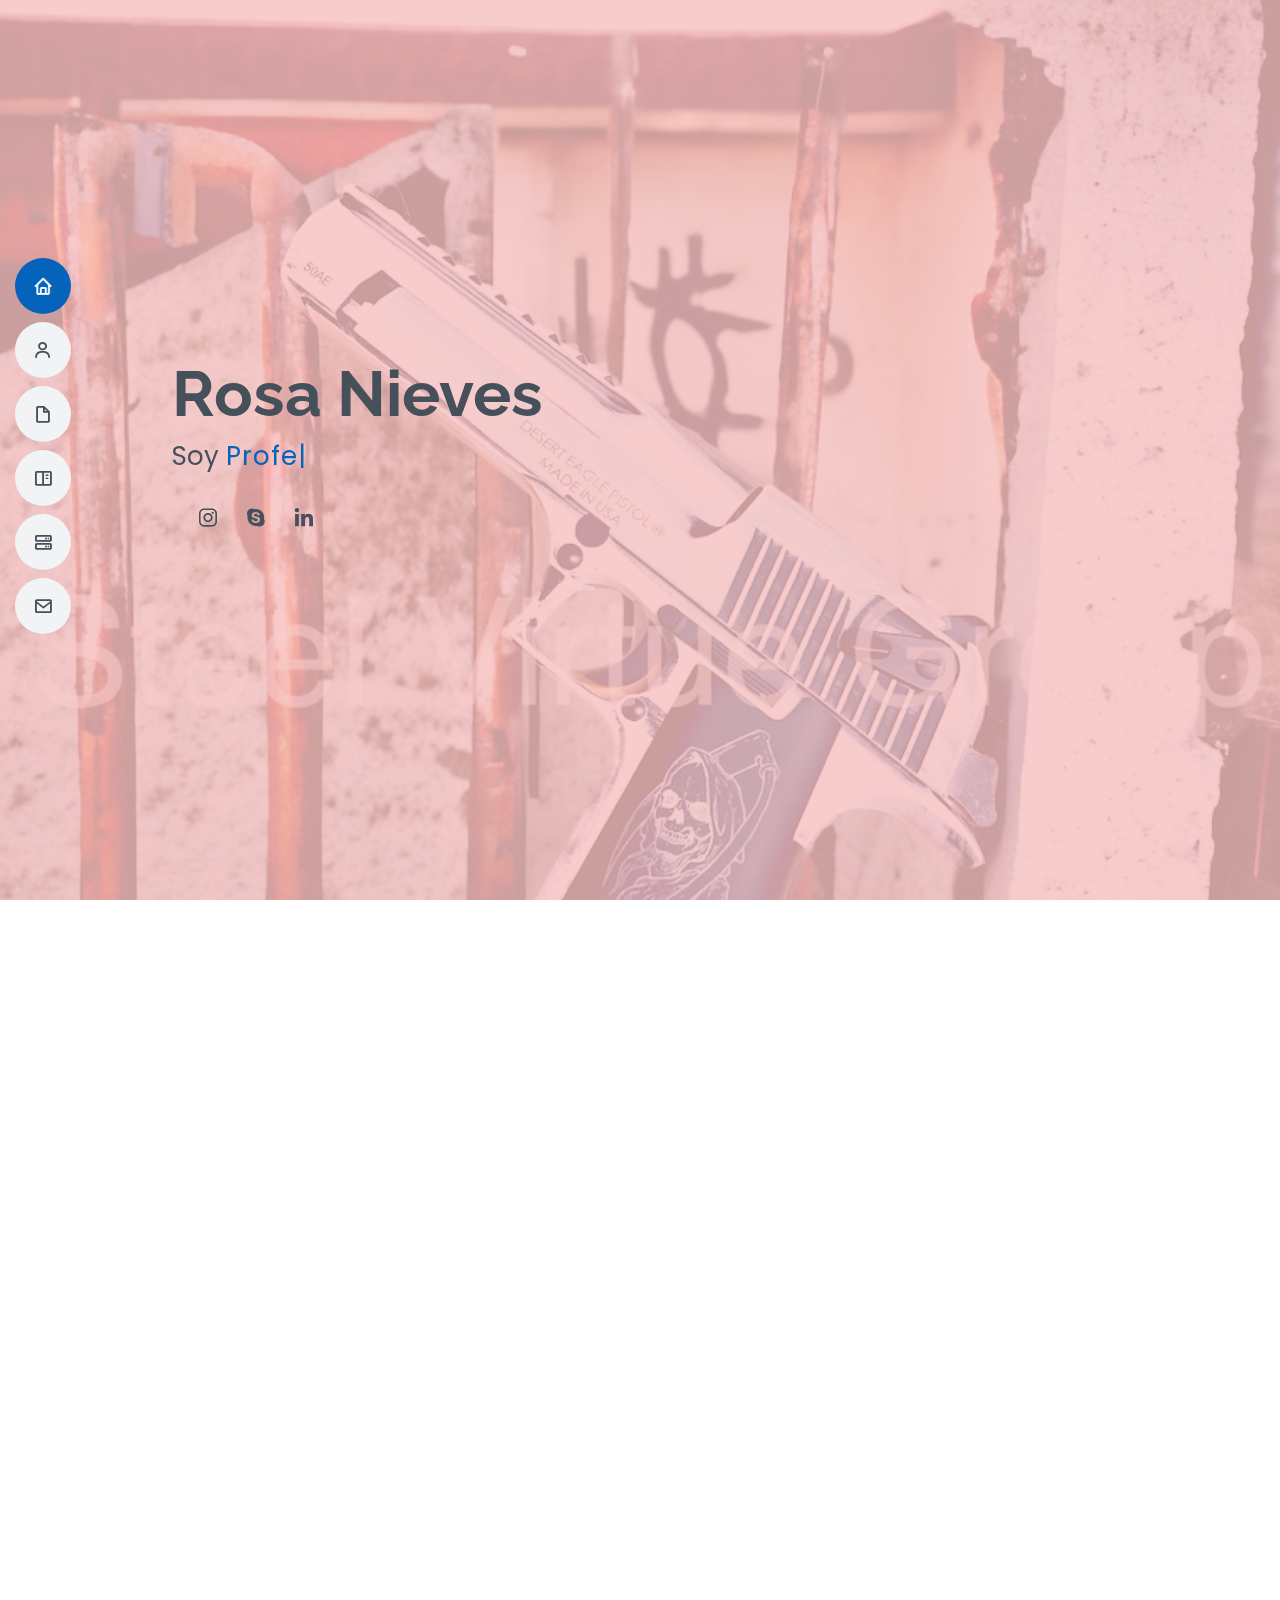
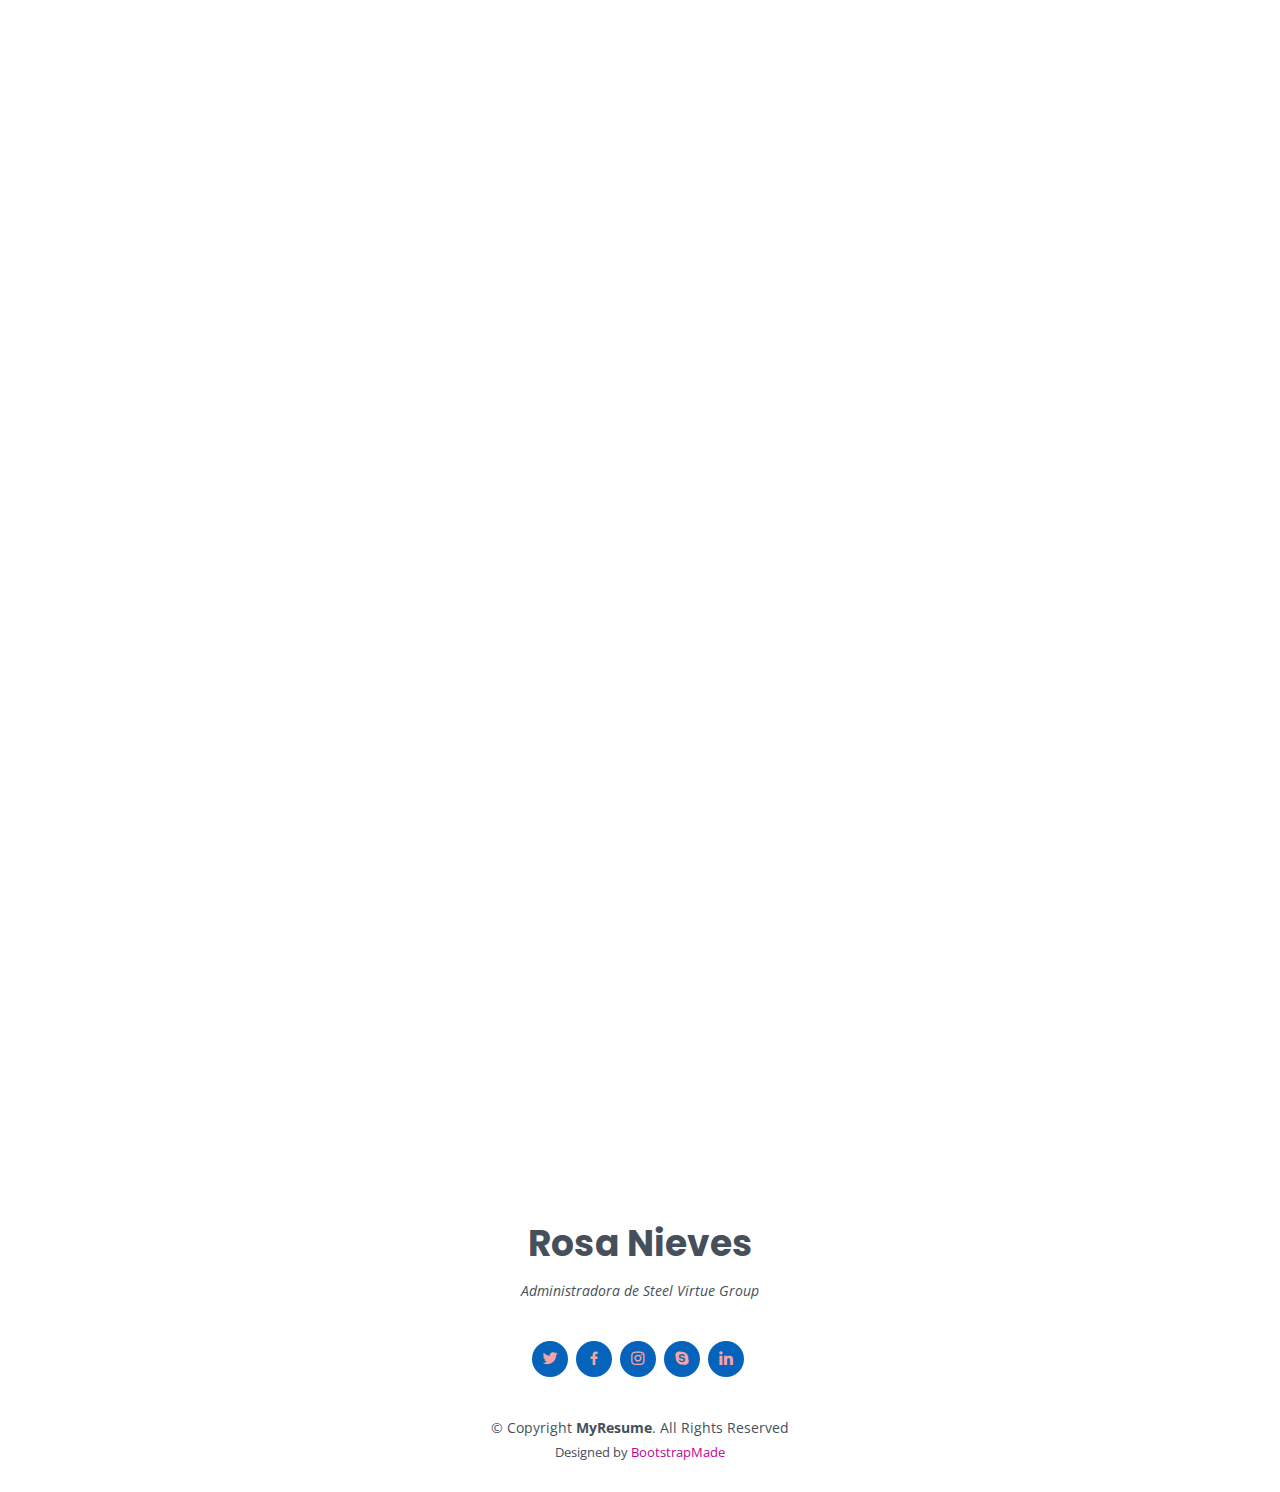
<file: Index.html>
<!DOCTYPE html>
<html lang="en">

<head>
  <meta charset="utf-8">
  <meta content="width=device-width, initial-scale=1.0" name="viewport">

  <title>MyResume Bootstrap Template - Index</title>
  <meta content="" name="description">
  <meta content="" name="keywords">

  <!-- Favicons -->
  <link href="./assets/img/PhotoRoom_20231116_214459.jpg" rel="icon">
  <link href="assets/img/apple-touch-icon.png" rel="apple-touch-icon">

  <!-- Google Fonts -->
  <link href="https://fonts.googleapis.com/css?family=Open+Sans:300,300i,400,400i,600,600i,700,700i|Raleway:300,300i,400,400i,500,500i,600,600i,700,700i|Poppins:300,300i,400,400i,500,500i,600,600i,700,700i" rel="stylesheet">

  <!-- Vendor CSS Files -->
  <link href="assets/vendor/aos/aos.css" rel="stylesheet">
  <link href="assets/vendor/bootstrap/css/bootstrap.min.css" rel="stylesheet">
  <link href="assets/vendor/bootstrap-icons/bootstrap-icons.css" rel="stylesheet">
  <link href="assets/vendor/boxicons/css/boxicons.min.css" rel="stylesheet">
  <link href="assets/vendor/glightbox/css/glightbox.min.css" rel="stylesheet">
  <link href="assets/vendor/swiper/swiper-bundle.min.css" rel="stylesheet">

  <!-- Template Main CSS File -->
  <link href="assets/css/style.css" rel="stylesheet">

  <!-- =======================================================
  * Template Name: MyResume
  * Updated: Nov 17 2023 with Bootstrap v5.3.2
  * Template URL: https://bootstrapmade.com/free-html-bootstrap-template-my-resume/
  * Author: BootstrapMade.com
  * License: https://bootstrapmade.com/license/
  ======================================================== -->
</head>

<body>

  <!-- ======= Mobile nav toggle button ======= -->
  <!-- <button type="button" class="mobile-nav-toggle d-xl-none"><i class="bi bi-list mobile-nav-toggle"></i></button> -->
  <i class="bi bi-list mobile-nav-toggle d-lg-none"></i>
  <!-- ======= Header ======= -->
  <header id="header" class="d-flex flex-column justify-content-center">

    <nav id="navbar" class="navbar nav-menu">
      <ul>
        <li><a href="#hero" class="nav-link scrollto active"><i class="bx bx-home"></i> <span>Comenzar</span></a></li>
        <li><a href="#about" class="nav-link scrollto"><i class="bx bx-user"></i> <span>Sobre Mi</span></a></li>
        <li><a href="#resume" class="nav-link scrollto"><i class="bx bx-file-blank"></i> <span>Resumen</span></a></li>
        <li><a href="#portfolio" class="nav-link scrollto"><i class="bx bx-book-content"></i> <span>Portafolio</span></a></li>
        <li><a href="#services" class="nav-link scrollto"><i class="bx bx-server"></i> <span>Servicios</span></a></li>
        <li><a href="#contact" class="nav-link scrollto"><i class="bx bx-envelope"></i> <span>Contactar</span></a></li>
      </ul>
    </nav><!-- .nav-menu -->

  </header><!-- End Header -->

  <!-- ======= Hero Section ======= -->
  <section id="hero" class="d-flex flex-column justify-content-center">
    <div class="container" data-aos="zoom-in" data-aos-delay="100">
      <h1>Rosa Nieves</h1>
      <p>Soy <span class="typed" data-typed-items="Profesional, Administradora, Back End, Auditora"></span></p>
      <div class="social-links">
      
        <a href="https://www.facebook.com/steelvirtuegroup/photos><i class="bx bxl-facebook"></i></a>
        <a href="https://www.instagram.com/steelvirtue/?hl=en"><i class="bx bxl-instagram"></i></a>
        <a href="https://www.steelvirtue.com/"><i class="bx bxl-skype"></i></a>
        <a href="https://www.linkedin.com/in/rosa-jones-591270b7/"><i class="bx bxl-linkedin"></i></a>
      </div>
    </div>
  </section><!-- End Hero -->

  <main id="main">

    <!-- ======= About Section ======= -->
    <section id="about" class="about">
      <div class="container" data-aos="fade-up">

        <div class="section-title">
          <h2>Sobre Mi</h2>
          <p> Bienvenidos a mi espacio personal, mi nombre es Rosa Nieves y pertenesco a la compania Steel Virtue Group Firearms </p>
        </div>

        <div class="row">
          <div class="col-lg-4">
            <img src="assets/img/PhotoRoom_20231116_214459.jpg" class="img-fluid" alt="asasdasd">
          </div>
          <div class="col-lg-8 pt-4 pt-lg-0 content">
            <h3>Administradora</h3>
            <p class="fst-italic">
              Como administradora manejo todas las operaciones de la compania, manejo activamente la calidad, los servicios y el entrenamiento de nuestros trabajadores.
            </p>
            <div class="row">
              <div class="col-lg-6">
                <ul>
                  <li><i class="bi bi-chevron-right"></i> <strong>Cumpleanos</strong> <span>11 Agosto 1989</span></li>
                  <li><i class="bi bi-chevron-right"></i> <strong>Pagina web</strong> <span>www.steelvirtue.com</span></li>
                  <li><i class="bi bi-chevron-right"></i> <strong>Telefono</strong> <span>+15189515453</span></li>
                  <li><i class="bi bi-chevron-right"></i> <strong>Ciudad</strong> <span>Carolina del Sur, USA</span></li>
                </ul>
              </div>
              <div class="col-lg-6">
                <ul>
                  <li><i class="bi bi-chevron-right"></i> <strong>Edad:</strong> <span>34</span></li>
                  <li><i class="bi bi-chevron-right"></i> <strong>Grado Academico</strong> <span>Administracion </span></li>
                  <li><i class="bi bi-chevron-right"></i> <strong>PhEmailone:</strong> <span>rosa@steelvirtue.com</span></li>
                  <li><i class="bi bi-chevron-right"></i> <strong>Disponibilidad:</strong> <span>Disponible timpo completo</span></li>
                </ul>
              </div>
            </div>
            <p>
               En Steel Virtue nos encargamos de que cada cliente tenga una experiencia A1 con el mejor servicio y entrenamiento segun las necesidades de cada individuo o familias.
            </p>
          </div>
        </div>

      </div>
    </section><!-- End About Section -->

    <!-- ======= Facts Section ======= -->
    <section id="facts" class="facts">
      <div class="container" data-aos="fade-up">

        <div class="section-title">
          <h2>Mi Experiencia</h2>
          <p>Tengo experiencia en el servico al consumidor, auditoria, recursos humanos y administracion</p>
        </div>

        <div class="row">

          <div class="col-lg-3 col-md-6">
            <div class="count-box">
              <i class="bi bi-emoji-smile"></i>
              <span data-purecounter-start="0" data-purecounter-end="232" data-purecounter-duration="1" class="purecounter"></span>
              <p>Clientes Felices</p>
            </div>
          </div>

          <div class="col-lg-3 col-md-6 mt-5 mt-md-0">
            <div class="count-box">
              <i class="bi bi-journal-richtext"></i>
              <span data-purecounter-start="0" data-purecounter-end="521" data-purecounter-duration="1" class="purecounter"></span>
              <p>Projectos</p>
            </div>
          </div>

          <div class="col-lg-3 col-md-6 mt-5 mt-lg-0">
            <div class="count-box">
              <i class="bi bi-headset"></i>
              <span data-purecounter-start="0" data-purecounter-end="1463" data-purecounter-duration="1" class="purecounter"></span>
              <p>Horas de Entrenamiento Personal</p>
            </div>
          </div>

          <div class="col-lg-3 col-md-6 mt-5 mt-lg-0">
            <div class="count-box">
              <i class="bi bi-award"></i>
              <span data-purecounter-start="0" data-purecounter-end="25" data-purecounter-duration="1" class="purecounter"></span>
              <p>Logros y Premios</p>
            </div>
          </div>

        </div>

      </div>
    </section><!-- End Facts Section -->

    <!-- ======= Skills Section ======= -->
    <section id="skills" class="skills section-bg">
      <div class="container" data-aos="fade-up">

        <div class="section-title">
          <h2>Habilidades</h2>
          <p>Soy multitasking, hablo espanol, ingles y italiano. Asi mismo estoy llevando una educacion continua en back end para servir mejor a mis clientes</p>
        </div>

        <div class="row skills-content">

          <div class="col-lg-6">

            <div class="progress">
              <span class="skill">Ingles <i class="val">100%</i></span>
              <div class="progress-bar-wrap">
                <div class="progress-bar" role="progressbar" aria-valuenow="100" aria-valuemin="0" aria-valuemax="100"></div>
              </div>
            </div>

            <div class="progress">
              <span class="skill">Microsft <i class="val">90%</i></span>
              <div class="progress-bar-wrap">
                <div class="progress-bar" role="progressbar" aria-valuenow="90" aria-valuemin="0" aria-valuemax="100"></div>
              </div>
            </div>

            <div class="progress">
              <span class="skill">Recursos Humanos <i class="val">75%</i></span>
              <div class="progress-bar-wrap">
                <div class="progress-bar" role="progressbar" aria-valuenow="75" aria-valuemin="0" aria-valuemax="100"></div>
              </div>
            </div>

          </div>

          <div class="col-lg-6">

            <div class="progress">
              <span class="skill">PHP <i class="val">80%</i></span>
              <div class="progress-bar-wrap">
                <div class="progress-bar" role="progressbar" aria-valuenow="80" aria-valuemin="0" aria-valuemax="100"></div>
              </div>
            </div>

            <div class="progress">
              <span class="skill">Italiano <i class="val">90%</i></span>
              <div class="progress-bar-wrap">
                <div class="progress-bar" role="progressbar" aria-valuenow="90" aria-valuemin="0" aria-valuemax="100"></div>
              </div>
            </div>

            <div class="progress">
              <span class="skill">Entrenamiento Armas <i class="val">55%</i></span>
              <div class="progress-bar-wrap">
                <div class="progress-bar" role="progressbar" aria-valuenow="55" aria-valuemin="0" aria-valuemax="100"></div>
              </div>
            </div>

          </div>

        </div>

      </div>
    </section><!-- End Skills Section -->

    <!-- ======= Resume Section ======= -->
    <section id="resume" class="resume">
      <div class="container" data-aos="fade-up">

        <div class="section-title">
          <h2>Resumen</h2>
         
        </div>

        <div class="row">
          <div class="col-lg-6">
            <h3 class="resume-title">Resumen</h3>
            <div class="resume-item pb-0">
              <h4>Rosa Nieves</h4>
              <p><em>Tengo experiencia en el rubro de administracion y servicio al cliente</em></p>
              <ul>
                <li>532 Zimmer Rd, South Carolina,USA</li>
                <li>+15183515453</li>
                <li>rosa@steelvirtue.com</li>
              </ul>
            </div>

            <h3 class="resume-title">Educacion</h3>
            <div class="resume-item">
              <h4>Licenciada en Administracion</h4>
              <h5>2014 - 2019</h5>
              <p><em>Universidad Inca Garcilaso de la Vega</em></p>
             
      
          </div>
          <div class="col-lg-6">
            <h3 class="resume-title">Experiencia Profesional</h3>
            <div class="resume-item">
              <h4>Steel Virtue Group - Administradora</h4>
              <h5>2019 - Presente</h5>
              <p><em> South Carolina, SC </em></p>
              <ul>
                <li>Manejo las areas de finanzas y recursos humanos de la compania
                <li>Asi como tambien me encargo de los entrenamientos y seguimientos del personal </li>
                <li>Reviso la calidad de servicio al cliente asegurandome que la compania cresca</li>
              </ul>
            </div>
            <div class="resume-item">
              <h4>Hilton Hotels </h4>
              <h5>2017 - 2018</h5>
              <p><em>Administradora del Servicio al Consumidor, Wilmington, NC</em></p>
              <ul>
                <li>Me encarge de hacer crecer los rankings en servicio al consumidor del Hotel</li>
                <li>Realize cambios y actualizaciones al sistema de recursos humanos para seguir improvisando la contratacion de empleados</li>
              </ul>
            </div>
          </div>
        </div>

      </div>
    </section><!-- End Resume Section -->

    <!-- ======= Portfolio Section ======= -->
    <section id="portfolio" class="portfolio section-bg">
      <div class="container" data-aos="fade-up">

        <div class="section-title">
          <h2>Mi Portfalio</h2>
          <p>Fotos de mi trabajo</p>
        </div>

        <div class="row">
          <div class="col-lg-12 d-flex justify-content-center" data-aos="fade-up" data-aos-delay="100">
            <ul id="portfolio-flters">
              <li data-filter="*" class="filter-active">All</li>
              <li data-filter=".filter-app">App</li>
              <li data-filter=".filter-card">Card</li>
              <li data-filter=".filter-web">Web</li>
            </ul>
          </div>
        </div>

        <div class="row portfolio-container" data-aos="fade-up" data-aos-delay="200">

          <div class="col-lg-4 col-md-6 portfolio-item filter-app">
            <div class="portfolio-wrap">
              <img src= "assets/img/CB8EAEF7-ADD8-4C97-8CB7-478FB1BC93B5-11616-000008EB882CA34B.jpg" class="img-fluid" alt="">
              <div class="portfolio-info">
                <h4>App 1</h4>
                <p>App</p>
                <div class="portfolio-links">
                  <a href="assets/img/IMG_4029.jpg" data-gallery="portfolioGallery" class="portfolio-lightbox" title="App 1"><i class="bx bx-plus"></i></a>
                  <a href="portfolio-details.html" class="portfolio-details-lightbox" data-glightbox="type: external" title="Portfolio Details"><i class="bx bx-link"></i></a>
                </div>
              </div>
            </div>
          </div>

          <div class="col-lg-4 col-md-6 portfolio-item filter-web">
            <div class="portfolio-wrap">
              <img src="assets/img/Screenshot 2023-11-18 175020.png" class="img-fluid" alt="">
              <div class="portfolio-info">
                <h4>Web 3</h4>
                <p>Web</p>
                <div class="portfolio-links">
                  <a href="assets/img/Screenshot 2023-11-18 175121.png" data-gallery="portfolioGallery" class="portfolio-lightbox" title="Web 3"><i class="bx bx-plus"></i></a>
                  <a href="portfolio-details.html" class="portfolio-details-lightbox" data-glightbox="type: external" title="Portfolio Details"><i class="bx bx-link"></i></a>
                </div>
              </div>
            </div>
          </div>

          <div class="col-lg-4 col-md-6 portfolio-item filter-app">
            <div class="portfolio-wrap">
              <img src="assets/img/Screenshot 2023-11-18 175121.png" class="img-fluid" alt="">
              <div class="portfolio-info">
                <h4>App 2</h4>
                <p>App</p>
                <div class="portfolio-links">
                  <a href="assets/img/IMG_4029.jpg" data-gallery="portfolioGallery" class="portfolio-lightbox" title="App 2"><i class="bx bx-plus"></i></a>
                  <a href="portfolio-details.html" class="portfolio-details-lightbox" data-glightbox="type: external" title="Portfolio Details"><i class="bx bx-link"></i></a>
                </div>
              </div>
            </div>
          </div>

          <div class="col-lg-4 col-md-6 portfolio-item filter-card">
            <div class="portfolio-wrap">
              <img src="assets/img/278857243_141383615094926_8279359998621778743_n.jpg" class="img-fluid" alt="">
              <div class="portfolio-info">
                <h4>Card 2</h4>
                <p>Card</p>
                <div class="portfolio-links">
                  <a href="assets/img/ammo.jpg" data-gallery="portfolioGallery" class="portfolio-lightbox" title="Card 2"><i class="bx bx-plus"></i></a>
                  <a href="portfolio-details.html" class="portfolio-details-lightbox" data-glightbox="type: external" title="Portfolio Details"><i class="bx bx-link"></i></a>
                </div>
              </div>
            </div>
          </div>

          <div class="col-lg-4 col-md-6 portfolio-item filter-web">
            <div class="portfolio-wrap">
              <img src="assets/img/CB8EAEF7-ADD8-4C97-8CB7-478FB1BC93B5-11616-000008EB882CA34B.jpg" class="img-fluid" alt="">
              <div class="portfolio-info">
                <h4>Web 2</h4>
                <p>Web</p>
                <div class="portfolio-links">
                  <a href="assets/img/ammo.jpg" data-gallery="portfolioGallery" class="portfolio-lightbox" title="Web 2"><i class="bx bx-plus"></i></a>
                  <a href="portfolio-details.html" class="portfolio-details-lightbox" data-glightbox="type: external" title="Portfolio Details"><i class="bx bx-link"></i></a>
                </div>
              </div>
            </div>
          </div>

          <div class="col-lg-4 col-md-6 portfolio-item filter-app">
            <div class="portfolio-wrap">
              <img src="assets/img/ammo.jpg" class="img-fluid" alt="">
              <div class="portfolio-info">
                <h4>App 3</h4>
                <p>App</p>
                <div class="portfolio-links">
                  <a href="assets/img/portfolio/portfolio-6.jpg" data-gallery="portfolioGallery" class="portfolio-lightbox" title="App 3"><i class="bx bx-plus"></i></a>
                  <a href="portfolio-details.html" class="portfolio-details-lightbox" data-glightbox="type: external" title="Portfolio Details"><i class="bx bx-link"></i></a>
                </div>
              </div>
            </div>
          </div>

          <div class="col-lg-4 col-md-6 portfolio-item filter-card">
            <div class="portfolio-wrap">
              <img src="assets/img/IMG_4030.jpg" class="img-fluid" alt="">
              <div class="portfolio-info">
                <h4>Card 1</h4>
                <p>Card</p>
                <div class="portfolio-links">
                  <a href="assets/img/ammo.jpg" data-gallery="portfolioGallery" class="portfolio-lightbox" title="Card 1"><i class="bx bx-plus"></i></a>
                  <a href="portfolio-details.html" class="portfolio-details-lightbox" data-glightbox="type: external" title="Portfolio Details"><i class="bx bx-link"></i></a>
                </div>
              </div>
            </div>
          </div>

          <div class="col-lg-4 col-md-6 portfolio-item filter-card">
            <div class="portfolio-wrap">
              <img src="assets/img/B746A39C-E934-48FD-A1C0-F2BAB11D5CE0-9119-000007DA3DD204A0.jpg" class="img-fluid" alt="">
              <div class="portfolio-info">
                <h4>Card 3</h4>
                <p>Card</p>
                <div class="portfolio-links">
                  <a href="assets/img/miltar.jpg" data-gallery="portfolioGallery" class="portfolio-lightbox" title="Card 3"><i class="bx bx-plus"></i></a>
                  <a href="portfolio-details.html" class="portfolio-details-lightbox" data-glightbox="type: external" title="Portfolio Details"><i class="bx bx-link"></i></a>
                </div>
              </div>
            </div>
          </div>

          <div class="col-lg-4 col-md-6 portfolio-item filter-web">
            <div class="portfolio-wrap">
              <img src="assets/img/274749743_126479609918660_4261161347466167798_n.jpg" class="img-fluid" alt="">
              <div class="portfolio-info">
                <h4>Web 3</h4>
                <p>Web</p>
                <div class="portfolio-links">
                  <a href="assets/img/ammo.jpg" data-gallery="portfolioGallery" class="portfolio-lightbox" title="Web 3"><i class="bx bx-plus"></i></a>
                  <a href="portfolio-details.html" class="portfolio-details-lightbox" data-glightbox="type: external" title="Portfolio Details"><i class="bx bx-link"></i></a>
                </div>
              </div>
            </div>
          </div>

        </div>

      </div>
    </section><!-- End Portfolio Section -->

    <!-- ======= Services Section ======= -->
    <section id="services" class="services">
      <div class="container" data-aos="fade-up">

        <div class="section-title">
          <h2>Servicios</h2>
          <p>Somos una empresa especialista en armas y municiones.</p>
        </div>

        <div class="row">

          <div class="col-lg-4 col-md-6 d-flex align-items-stretch" data-aos="zoom-in" data-aos-delay="100">
            <div class="icon-box iconbox-blue">
              <div class="icon">
                <svg width="100" height="100" viewBox="0 0 600 600" xmlns="http://www.w3.org/2000/svg">
                  <path stroke="none" stroke-width="0" fill="#f5f5f5" d="M300,521.0016835830174C376.1290562159157,517.8887921683347,466.0731472004068,529.7835943286574,510.70327084640275,468.03025145048787C554.3714126377745,407.6079735673963,508.03601936045806,328.9844924480964,491.2728898941984,256.3432110539036C474.5976632858925,184.082847569629,479.9380746630129,96.60480741107993,416.23090153303,58.64404602377083C348.86323505073057,18.502131276798302,261.93793281208167,40.57373210992963,193.5410806939664,78.93577620505333C130.42746243093433,114.334589627462,98.30271207620316,179.96522072025542,76.75703585869454,249.04625023123273C51.97151888228291,328.5150500222984,13.704378332031375,421.85034740162234,66.52175969318436,486.19268352777647C119.04800174914682,550.1803526380478,217.28368757567262,524.383925680826,300,521.0016835830174"></path>
                </svg>
                <i class="bx bxl-dribbble"></i>
              </div>
              <h4><a href="">Clases de Pistolas</a></h4>
              <p>Aprenderas a usar todo tipo de Pistolas automaticas</p>
            </div>
          </div>

          <div class="col-lg-4 col-md-6 d-flex align-items-stretch mt-4 mt-md-0" data-aos="zoom-in" data-aos-delay="200">
            <div class="icon-box iconbox-orange ">
              <div class="icon">
                <svg width="100" height="100" viewBox="0 0 600 600" xmlns="http://www.w3.org/2000/svg">
                  <path stroke="none" stroke-width="0" fill="#f5f5f5" d="M300,582.0697525312426C382.5290701553225,586.8405444964366,449.9789794690241,525.3245884688669,502.5850820975895,461.55621195738473C556.606425686781,396.0723002908107,615.8543463187945,314.28637112970534,586.6730223649479,234.56875336149918C558.9533121215079,158.8439757836574,454.9685369536778,164.00468322053177,381.49747125262974,130.76875717737553C312.15926192815925,99.40240125094834,248.97055460311594,18.661163978235184,179.8680185752513,50.54337015887873C110.5421016452524,82.52863877960104,119.82277516462835,180.83849132639028,109.12597500060166,256.43424936330496C100.08760227029461,320.3096726198365,92.17705696193138,384.0621239912766,124.79988738764834,439.7174275375508C164.83382741302287,508.01625554203684,220.96474134820875,577.5009287672846,300,582.0697525312426"></path>
                </svg>
                <i class="bx bx-file"></i>
              </div>
              <h4><a href="">Clases de Rifles</a></h4>
              <p>Aprenderas a manejar de manera tactica los rifles y tambien de manera militar</p>
            </div>
          </div>

          <div class="col-lg-4 col-md-6 d-flex align-items-stretch mt-4 mt-lg-0" data-aos="zoom-in" data-aos-delay="300">
            <div class="icon-box iconbox-pink">
              <div class="icon">
                <svg width="100" height="100" viewBox="0 0 600 600" xmlns="http://www.w3.org/2000/svg">
                  <path stroke="none" stroke-width="0" fill="#f5f5f5" d="M300,541.5067337569781C382.14930387511276,545.0595476570109,479.8736841581634,548.3450877840088,526.4010558755058,480.5488172755941C571.5218469581645,414.80211281144784,517.5187510058486,332.0715597781072,496.52539010469104,255.14436215662573C477.37192572678356,184.95920475031193,473.57363656557914,105.61284051026155,413.0603344069578,65.22779650032875C343.27470386102294,18.654635553484475,251.2091493199835,5.337323636656869,175.0934190732945,40.62881213300186C97.87086631185822,76.43348514350839,51.98124368387456,156.15599469081315,36.44837278890362,239.84606092416172C21.716077023791087,319.22268207091537,43.775223500013084,401.1760424656574,96.891909868211,461.97329694683043C147.22146801428983,519.5804099606455,223.5754009179313,538.201503339737,300,541.5067337569781"></path>
                </svg>
                <i class="bx bx-tachometer"></i>
              </div>
              <h4><a href="">Certificacion</a></h4>
              <p>Te ayudamos a obtener tu licencia para portar armas</p>
            </div>
          </div>

          <div class="col-lg-4 col-md-6 d-flex align-items-stretch mt-4" data-aos="zoom-in" data-aos-delay="100">
            <div class="icon-box iconbox-yellow">
              <div class="icon">
                <svg width="100" height="100" viewBox="0 0 600 600" xmlns="http://www.w3.org/2000/svg">
                  <path stroke="none" stroke-width="0" fill="#f5f5f5" d="M300,503.46388370962813C374.79870501325706,506.71871716319447,464.8034551963731,527.1746412648533,510.4981551193396,467.86667711651364C555.9287308511215,408.9015244558933,512.6030010748507,327.5744911775523,490.211057578863,256.5855673507754C471.097692560561,195.9906835881958,447.69079081568157,138.11976852964426,395.19560036434837,102.3242989838813C329.3053358748298,57.3949838291264,248.02791733380457,8.279543830951368,175.87071277845988,42.242879143198664C103.41431057327972,76.34704239035025,93.79494320519305,170.9812938413882,81.28167332365135,250.07896920659033C70.17666984294237,320.27484674793965,64.84698225790005,396.69656628748305,111.28512138212992,450.4950937839243C156.20124167950087,502.5303643271138,231.32542653798444,500.4755392045468,300,503.46388370962813"></path>
                </svg>
                <i class="bx bx-layer"></i>
              </div>
              <h4><a href="">Entrenamiento Virtual</a></h4>
              <p>Ofrecemos clases teoricas virtuales</p>
            </div>
          </div>

          <div class="col-lg-4 col-md-6 d-flex align-items-stretch mt-4" data-aos="zoom-in" data-aos-delay="200">
            <div class="icon-box iconbox-red">
              <div class="icon">
                <svg width="100" height="100" viewBox="0 0 600 600" xmlns="http://www.w3.org/2000/svg">
                  <path stroke="none" stroke-width="0" fill="#f5f5f5" d="M300,532.3542879108572C369.38199826031484,532.3153073249985,429.10787420159085,491.63046689027357,474.5244479745417,439.17860296908856C522.8885846962883,383.3225815378663,569.1668002868075,314.3205725914397,550.7432151929288,242.7694973846089C532.6665558377875,172.5657663291529,456.2379748765914,142.6223662098291,390.3689995646985,112.34683881706744C326.66090330228417,83.06452184765237,258.84405631176094,53.51806209861945,193.32584062364296,78.48882559362697C121.61183558270385,105.82097193414197,62.805066853699245,167.19869350419734,48.57481801355237,242.6138429142374C34.843463184063346,315.3850353017275,76.69343916112496,383.4422959591041,125.22947124332185,439.3748458443577C170.7312796277747,491.8107796887764,230.57421082200815,532.3932930995766,300,532.3542879108572"></path>
                </svg>
                <i class="bx bx-slideshow"></i>
              </div>
              <h4><a href="">Visita nuestras clases Online</a></h4>
              <p>Contamos con clases basicas para ti y tu familia</p>
            </div>
          </div>

          <div class="col-lg-4 col-md-6 d-flex align-items-stretch mt-4" data-aos="zoom-in" data-aos-delay="300">
            <div class="icon-box iconbox-teal">
              <div class="icon">
                <svg width="100" height="100" viewBox="0 0 600 600" xmlns="http://www.w3.org/2000/svg">
                  <path stroke="none" stroke-width="0" fill="#f5f5f5" d="M300,566.797414625762C385.7384707136149,576.1784315230908,478.7894351017131,552.8928747891023,531.9192734346935,484.94944893311C584.6109503024035,417.5663521118492,582.489472248146,322.67544863468447,553.9536738515405,242.03673114598146C529.1557734026468,171.96086150256528,465.24506316201064,127.66468636344209,395.9583748389544,100.7403814666027C334.2173773831606,76.7482773500951,269.4350130405921,84.62216499799875,207.1952322260088,107.2889140133804C132.92018162631612,134.33871894543012,41.79353780512637,160.00259165414826,22.644507872594943,236.69541883565114C3.319112789854554,314.0945973066697,72.72355303640163,379.243833228382,124.04198916343866,440.3218312028393C172.9286146004772,498.5055451809895,224.45579914871206,558.5317968840102,300,566.797414625762"></path>
                </svg>
                <i class="bx bx-arch"></i>
              </div>
              <h4><a href="">Visita nuestra tienda</a></h4>
              <p>Vistanos para una atencion personalizada en nuestro local</p>
            </div>
          </div>

        </div>

      </div>
    </section><!-- End Services Section -->

    <!-- ======= Testimonials Section ======= -->
    <section id="testimonials" class="testimonials section-bg">
      <div class="container" data-aos="fade-up">

        <div class="section-title">
          <h2>Testimonios</h2>
        </div>

        <div class="testimonials-slider swiper" data-aos="fade-up" data-aos-delay="100">
          <div class="swiper-wrapper">

            <div class="swiper-slide">
              <div class="testimonial-item">
                <img src="assets/img/278857243_141383615094926_8279359998621778743_n.jpg" class="testimonial-img" alt="">
                <h3>Saul Goodman</h3>
                <h4>Ceo &amp; Founder</h4>
                <p>
                  <i class="bx bxs-quote-alt-left quote-icon-left"></i>
                  Proin iaculis purus consequat sem cure digni ssim donec porttitora entum suscipit rhoncus. Accusantium quam, ultricies eget id, aliquam eget nibh et. Maecen aliquam, risus at semper.
                  <i class="bx bxs-quote-alt-right quote-icon-right"></i>
                </p>
              </div>
            </div><!-- End testimonial item -->

            <div class="swiper-slide">
              <div class="testimonial-item">
                <img src="assets/img/testimonials/testimonials-2.jpg" class="testimonial-img" alt="">
                <h3>Sara Wilsson</h3>
                <h4>Designer</h4>
                <p>
                  <i class="bx bxs-quote-alt-left quote-icon-left"></i>
                  Export tempor illum tamen malis malis eram quae irure esse labore quem cillum quid cillum eram malis quorum velit fore eram velit sunt aliqua noster fugiat irure amet legam anim culpa.
                  <i class="bx bxs-quote-alt-right quote-icon-right"></i>
                </p>
              </div>
            </div><!-- End testimonial item -->

            <div class="swiper-slide">
              <div class="testimonial-item">
                <img src="assets/img/ammo.jpg" class="testimonial-img" alt="">
                <h3>Jena Karlis</h3>
                <h4>Store Owner</h4>
                <p>
                  <i class="bx bxs-quote-alt-left quote-icon-left"></i>
                  Enim nisi quem export duis labore cillum quae magna enim sint quorum nulla quem veniam duis minim tempor labore quem eram duis noster aute amet eram fore quis sint minim.
                  <i class="bx bxs-quote-alt-right quote-icon-right"></i>
                </p>
              </div>
            </div><!-- End testimonial item -->

            <div class="swiper-slide">
              <div class="testimonial-item">
                <img src="assets/img/ammo.jpg" class="testimonial-img" alt="">
                <h3>Matt Brandon</h3>
                <h4>Freelancer</h4>
                <p>
                  <i class="bx bxs-quote-alt-left quote-icon-left"></i>
                  Fugiat enim eram quae cillum dolore dolor amet nulla culpa multos export minim fugiat minim velit minim dolor enim duis veniam ipsum anim magna sunt elit fore quem dolore labore illum veniam.
                  <i class="bx bxs-quote-alt-right quote-icon-right"></i>
                </p>
              </div>
            </div><!-- End testimonial item -->

            <div class="swiper-slide">
              <div class="testimonial-item">
                <img src="assets/img/testimonials/testimonials-5.jpg" class="testimonial-img" alt="">
                <h3>John Larson</h3>
                <h4>Entrepreneur</h4>
                <p>
                  <i class="bx bxs-quote-alt-left quote-icon-left"></i>
                  Quis quorum aliqua sint quem legam fore sunt eram irure aliqua veniam tempor noster veniam enim culpa labore duis sunt culpa nulla illum cillum fugiat legam esse veniam culpa fore nisi cillum quid.
                  <i class="bx bxs-quote-alt-right quote-icon-right"></i>
                </p>
              </div>
            </div><!-- End testimonial item -->

          </div>
          <div class="swiper-pagination"></div>
        </div>

      </div>
    </section><!-- End Testimonials Section -->

    <!-- ======= Contact Section ======= -->
    <section id="contact" class="contact">
      <div class="container" data-aos="fade-up">

        <div class="section-title">
          <h2>Contactar</h2>
        </div>

        <div class="row mt-1">

          <div class="col-lg-4">
            <div class="info">
              <div class="address">
                <i class="bi bi-geo-alt"></i>
                <h4>Ubicacion:</h4>
                <p>532 Zimmer Rd, SC 29720</p>
              </div>

              <div class="email">
                <i class="bi bi-envelope"></i>
                <h4>Email:</h4>
                <p>rosa00nc@steelvirtue.com</p>
              </div>

              <div class="phone">
                <i class="bi bi-phone"></i>
                <h4>Llamar:</h4>
                <p>+1 5189515453</p>
              </div>

            </div>

          </div>

          <div class="col-lg-8 mt-5 mt-lg-0">

            <form action="forms/contact.php" method="post" role="form" class="php-email-form">
              <div class="row">
                <div class="col-md-6 form-group">
                  <input type="text" name="name" class="form-control" id="name" placeholder="Your Name" required>
                </div>
                <div class="col-md-6 form-group mt-3 mt-md-0">
                  <input type="email" class="form-control" name="email" id="email" placeholder="Your Email" required>
                </div>
              </div>
              <div class="form-group mt-3">
                <input type="text" class="form-control" name="subject" id="subject" placeholder="Subject" required>
              </div>
              <div class="form-group mt-3">
                <textarea class="form-control" name="message" rows="5" placeholder="Message" required></textarea>
              </div>
              <div class="my-3">
                <div class="loading">Cargando</div>
                <div class="error-message"></div>
                <div class="sent-message">Tu mensaje a sido enviado. Gracias!</div>
              </div>
              <div class="text-center"><button type="submit">Enviar Mensaje</button></div>
            </form>

          </div>

        </div>

      </div>
    </section><!-- End Contact Section -->

  </main><!-- End #main -->

  <!-- ======= Footer ======= -->
  <footer id="footer">
    <div class="container">
      <h3>Rosa Nieves</h3>
      <p>Administradora de Steel Virtue Group</p>
      <div class="social-links">
        <a href="#" class="twitter"><i class="bx bxl-twitter"></i></a>
        <a href="#" class="facebook"><i class="bx bxl-facebook"></i></a>
        <a href="#" class="instagram"><i class="bx bxl-instagram"></i></a>
        <a href="#" class="google-plus"><i class="bx bxl-skype"></i></a>
        <a href="#" class="linkedin"><i class="bx bxl-linkedin"></i></a>
      </div>
      <div class="copyright">
        &copy; Copyright <strong><span>MyResume</span></strong>. All Rights Reserved
      </div>
      <div class="credits">
        <!-- All the links in the footer should remain intact. -->
        <!-- You can delete the links only if you purchased the pro version. -->
        <!-- Licensing information: [license-url] -->
        <!-- Purchase the pro version with working PHP/AJAX contact form: https://bootstrapmade.com/free-html-bootstrap-template-my-resume/ -->
        Designed by <a href="https://bootstrapmade.com/">BootstrapMade</a>
      </div>
    </div>
  </footer><!-- End Footer -->

  <div id="preloader"></div>
  <a href="#" class="back-to-top d-flex align-items-center justify-content-center"><i class="bi bi-arrow-up-short"></i></a>

  <!-- Vendor JS Files -->
  <script src="assets/vendor/purecounter/purecounter_vanilla.js"></script>
  <script src="assets/vendor/aos/aos.js"></script>
  <script src="assets/vendor/bootstrap/js/bootstrap.bundle.min.js"></script>
  <script src="assets/vendor/glightbox/js/glightbox.min.js"></script>
  <script src="assets/vendor/isotope-layout/isotope.pkgd.min.js"></script>
  <script src="assets/vendor/swiper/swiper-bundle.min.js"></script>
  <script src="assets/vendor/typed.js/typed.umd.js"></script>
  <script src="assets/vendor/waypoints/noframework.waypoints.js"></script>
  <script src="assets/vendor/php-email-form/validate.js"></script>

  <!-- Template Main JS File -->
  <script src="assets/js/main.js"></script>

</body>

</html>
</file>
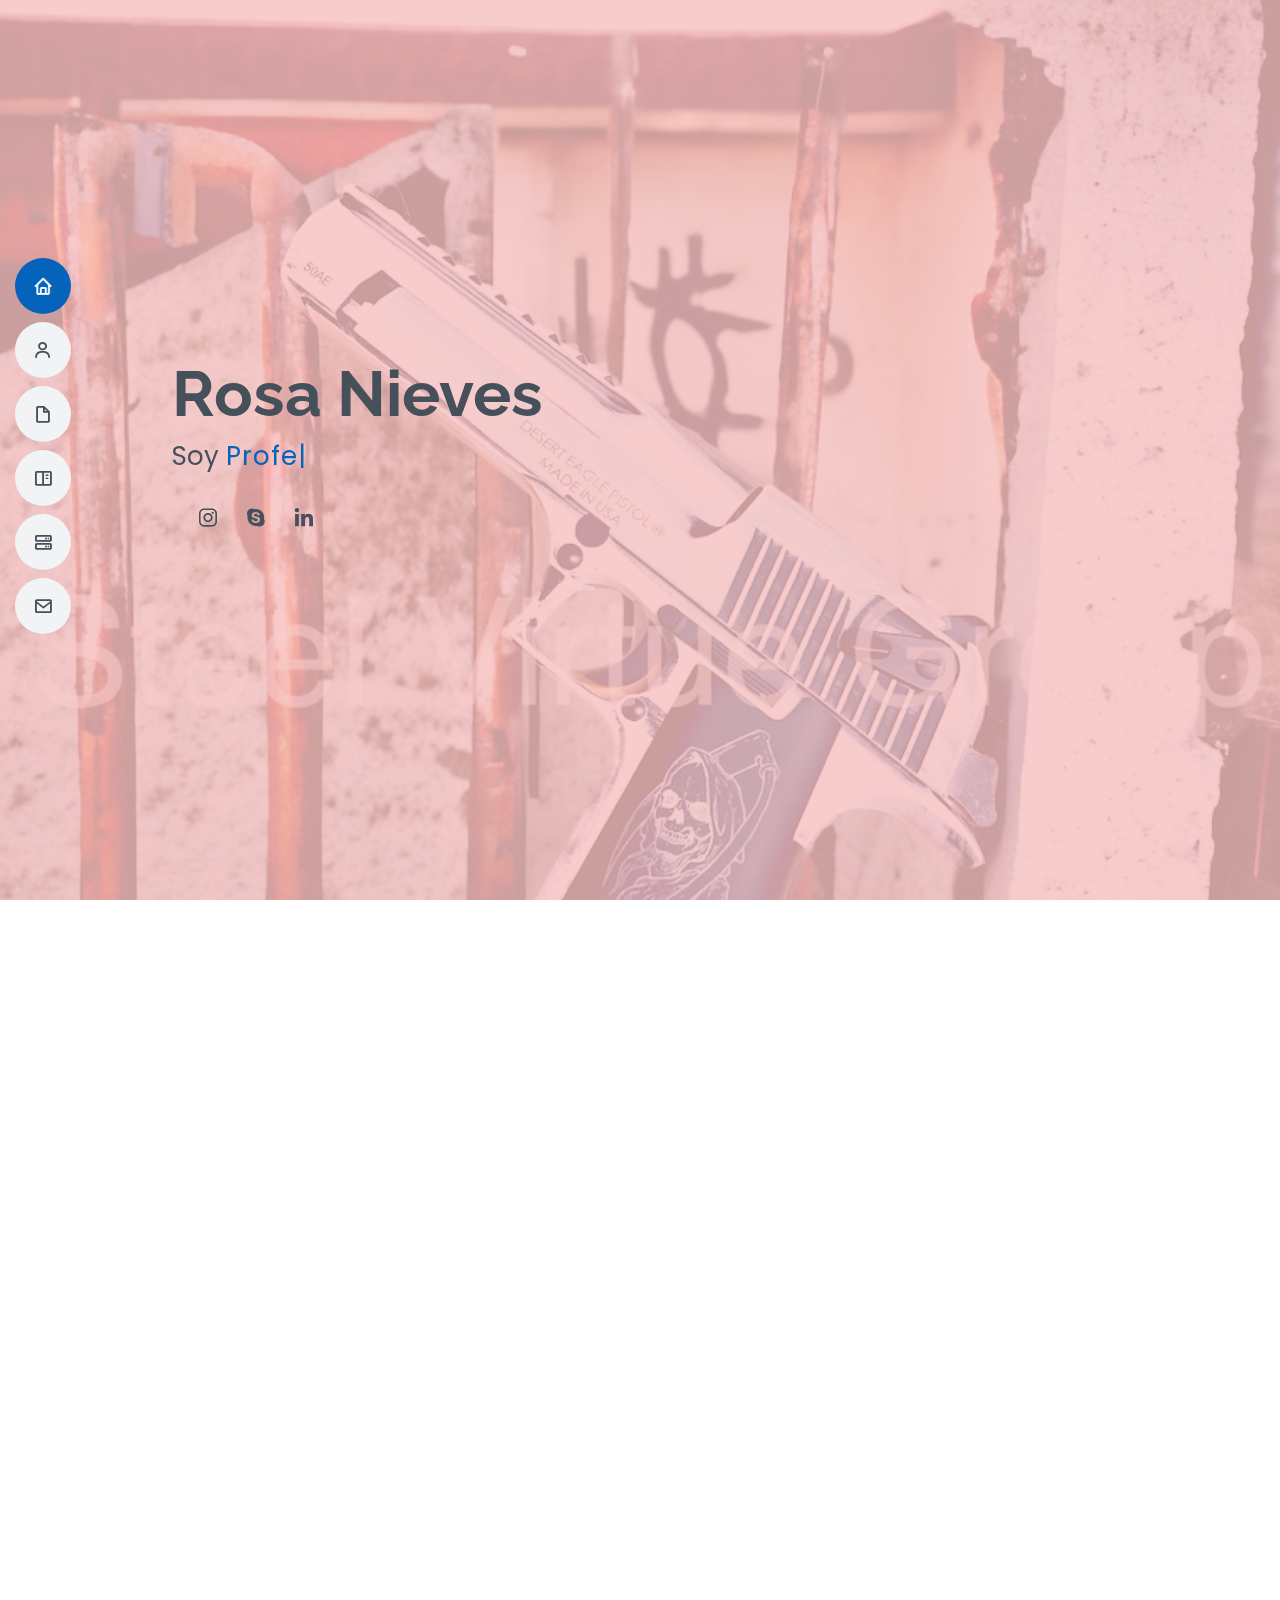
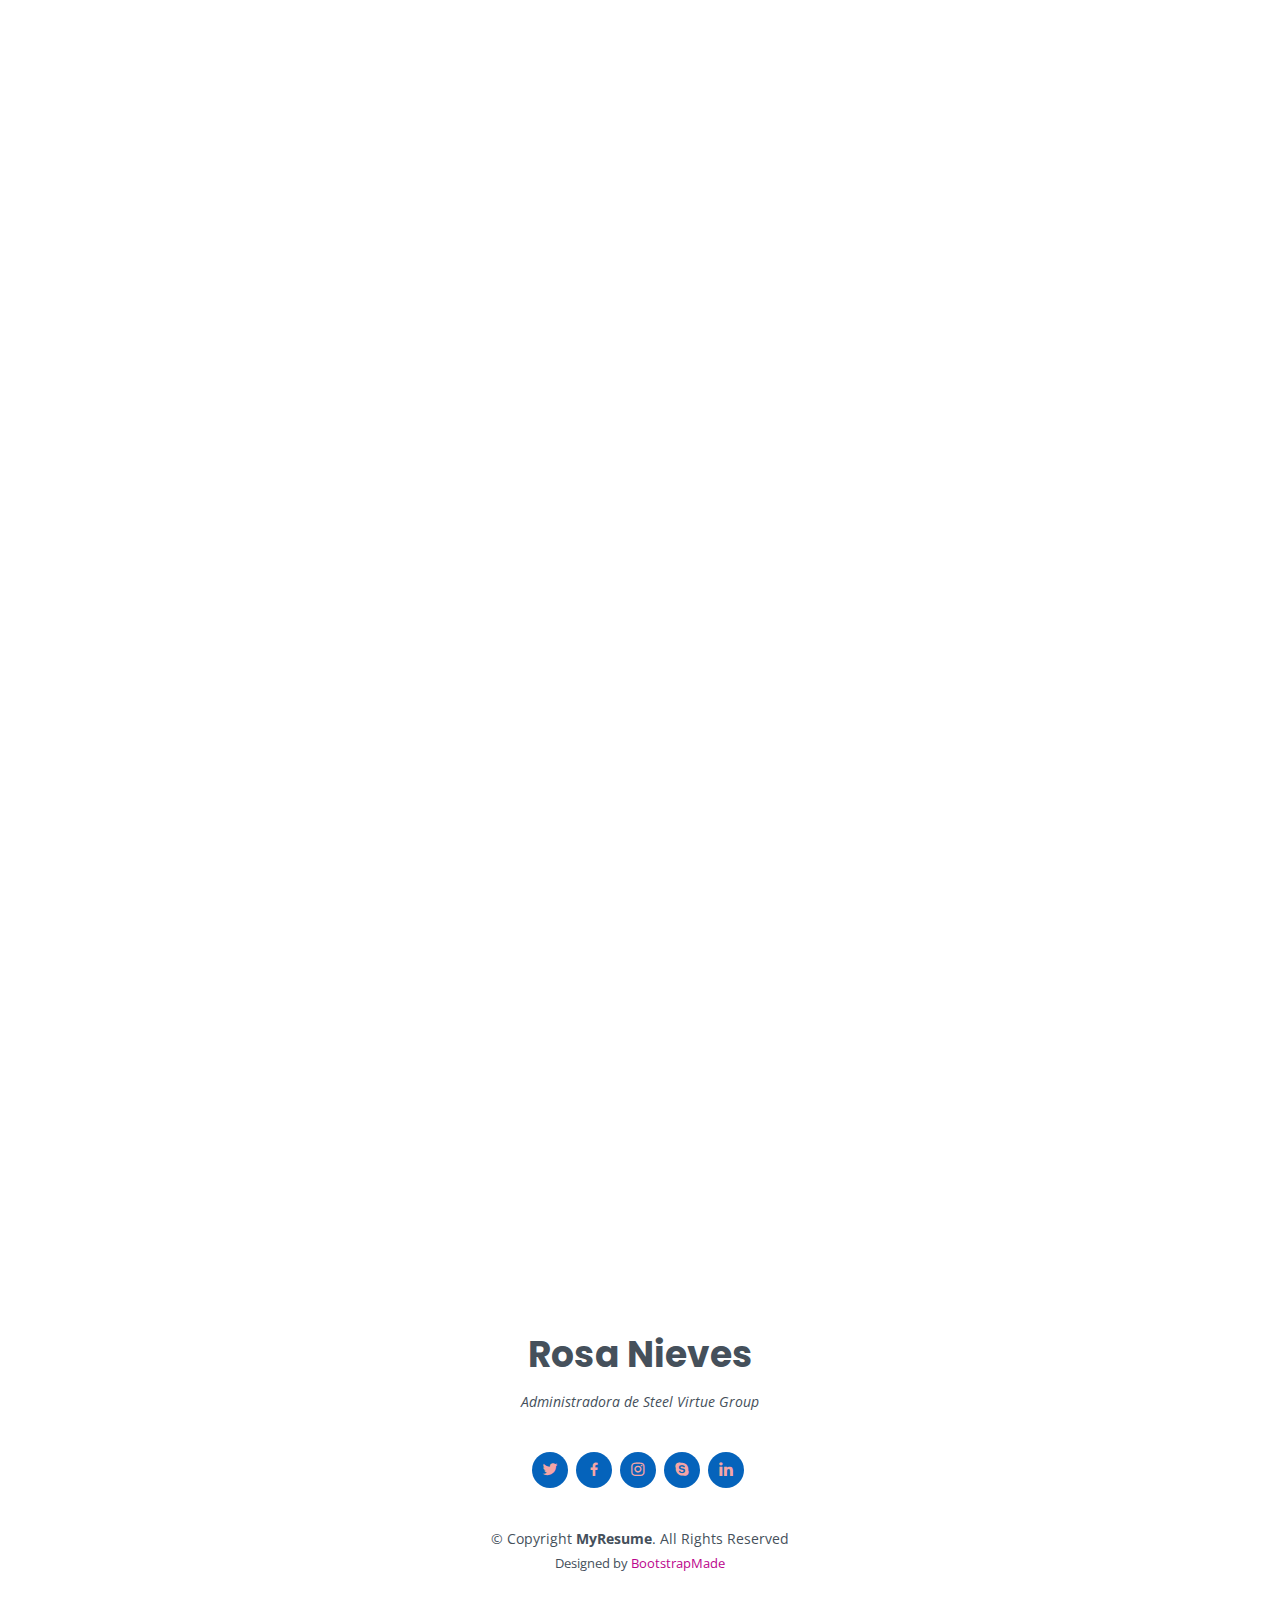
<file: index.html>
<!DOCTYPE html>
<html lang="en">

<head>
  <meta charset="utf-8">
  <meta content="width=device-width, initial-scale=1.0" name="viewport">

  <title>MyResume Bootstrap Template - Index</title>
  <meta content="" name="description">
  <meta content="" name="keywords">

  <!-- Favicons -->
  <link href="./assets/img/PhotoRoom_20231116_214459.jpg" rel="icon">
  <link href="assets/img/apple-touch-icon.png" rel="apple-touch-icon">

  <!-- Google Fonts -->
  <link href="https://fonts.googleapis.com/css?family=Open+Sans:300,300i,400,400i,600,600i,700,700i|Raleway:300,300i,400,400i,500,500i,600,600i,700,700i|Poppins:300,300i,400,400i,500,500i,600,600i,700,700i" rel="stylesheet">

  <!-- Vendor CSS Files -->
  <link href="assets/vendor/aos/aos.css" rel="stylesheet">
  <link href="assets/vendor/bootstrap/css/bootstrap.min.css" rel="stylesheet">
  <link href="assets/vendor/bootstrap-icons/bootstrap-icons.css" rel="stylesheet">
  <link href="assets/vendor/boxicons/css/boxicons.min.css" rel="stylesheet">
  <link href="assets/vendor/glightbox/css/glightbox.min.css" rel="stylesheet">
  <link href="assets/vendor/swiper/swiper-bundle.min.css" rel="stylesheet">

  <!-- Template Main CSS File -->
  <link href="assets/css/style.css" rel="stylesheet">

  <!-- =======================================================
  * Template Name: MyResume
  * Updated: Nov 17 2023 with Bootstrap v5.3.2
  * Template URL: https://bootstrapmade.com/free-html-bootstrap-template-my-resume/
  * Author: BootstrapMade.com
  * License: https://bootstrapmade.com/license/
  ======================================================== -->
</head>

<body>

  <!-- ======= Mobile nav toggle button ======= -->
  <!-- <button type="button" class="mobile-nav-toggle d-xl-none"><i class="bi bi-list mobile-nav-toggle"></i></button> -->
  <i class="bi bi-list mobile-nav-toggle d-lg-none"></i>
  <!-- ======= Header ======= -->
  <header id="header" class="d-flex flex-column justify-content-center">

    <nav id="navbar" class="navbar nav-menu">
      <ul>
        <li><a href="#hero" class="nav-link scrollto active"><i class="bx bx-home"></i> <span>Comenzar</span></a></li>
        <li><a href="#about" class="nav-link scrollto"><i class="bx bx-user"></i> <span>Sobre Mi</span></a></li>
        <li><a href="#resume" class="nav-link scrollto"><i class="bx bx-file-blank"></i> <span>Resumen</span></a></li>
        <li><a href="#portfolio" class="nav-link scrollto"><i class="bx bx-book-content"></i> <span>Portafolio</span></a></li>
        <li><a href="#services" class="nav-link scrollto"><i class="bx bx-server"></i> <span>Servicios</span></a></li>
        <li><a href="#contact" class="nav-link scrollto"><i class="bx bx-envelope"></i> <span>Contactar</span></a></li>
      </ul>
    </nav><!-- .nav-menu -->

  </header><!-- End Header -->

  <!-- ======= Hero Section ======= -->
  <section id="hero" class="d-flex flex-column justify-content-center">
    <div class="container" data-aos="zoom-in" data-aos-delay="100">
      <h1>Rosa Nieves</h1>
      <p>Soy <span class="typed" data-typed-items="Profesional, Administradora, Back End, Auditora"></span></p>
      <div class="social-links">
      
        <a href="https://www.facebook.com/steelvirtuegroup/photos><i class="bx bxl-facebook"></i></a>
        <a href="https://www.instagram.com/steelvirtue/?hl=en"><i class="bx bxl-instagram"></i></a>
        <a href="https://www.steelvirtue.com/"><i class="bx bxl-skype"></i></a>
        <a href="https://www.linkedin.com/in/rosa-jones-591270b7/"><i class="bx bxl-linkedin"></i></a>
      </div>
    </div>
  </section><!-- End Hero -->

  <main id="main">

    <!-- ======= About Section ======= -->
    <section id="about" class="about">
      <div class="container" data-aos="fade-up">

        <div class="section-title">
          <h2>Sobre Mi</h2>
          <p> Bienvenidos a mi espacio personal, mi nombre es Rosa Nieves y pertenesco a la compania Steel Virtue Group Firearms </p>
        </div>

        <div class="row">
          <div class="col-lg-4">
            <img src="assets/img/PhotoRoom_20231116_214459.jpg" class="img-fluid" alt="asasdasd">
          </div>
          <div class="col-lg-8 pt-4 pt-lg-0 content">
            <h3>Administradora</h3>
            <p class="fst-italic">
              Como administradora manejo todas las operaciones de la compania, manejo activamente la calidad, los servicios y el entrenamiento de nuestros trabajadores.
            </p>
            <div class="row">
              <div class="col-lg-6">
                <ul>
                  <li><i class="bi bi-chevron-right"></i> <strong>Cumpleanos</strong> <span>11 Agosto 1989</span></li>
                  <li><i class="bi bi-chevron-right"></i> <strong>Pagina web</strong> <span>www.steelvirtue.com</span></li>
                  <li><i class="bi bi-chevron-right"></i> <strong>Telefono</strong> <span>+15189515453</span></li>
                  <li><i class="bi bi-chevron-right"></i> <strong>Ciudad</strong> <span>Carolina del Sur, USA</span></li>
                </ul>
              </div>
              <div class="col-lg-6">
                <ul>
                  <li><i class="bi bi-chevron-right"></i> <strong>Edad:</strong> <span>34</span></li>
                  <li><i class="bi bi-chevron-right"></i> <strong>Grado Academico</strong> <span>Administracion </span></li>
                  <li><i class="bi bi-chevron-right"></i> <strong>PhEmailone:</strong> <span>rosa@steelvirtue.com</span></li>
                  <li><i class="bi bi-chevron-right"></i> <strong>Disponibilidad:</strong> <span>Disponible timpo completo</span></li>
                </ul>
              </div>
            </div>
            <p>
               En Steel Virtue nos encargamos de que cada cliente tenga una experiencia A1 con el mejor servicio y entrenamiento segun las necesidades de cada individuo o familias.
            </p>
          </div>
        </div>

      </div>
    </section><!-- End About Section -->

    <!-- ======= Facts Section ======= -->
    <section id="facts" class="facts">
      <div class="container" data-aos="fade-up">

        <div class="section-title">
          <h2>Mi Experiencia</h2>
          <p>Tengo experiencia en el servico al consumidor, auditoria, recursos humanos y administracion</p>
        </div>

        <div class="row">

          <div class="col-lg-3 col-md-6">
            <div class="count-box">
              <i class="bi bi-emoji-smile"></i>
              <span data-purecounter-start="0" data-purecounter-end="232" data-purecounter-duration="1" class="purecounter"></span>
              <p>Clientes Felices</p>
            </div>
          </div>

          <div class="col-lg-3 col-md-6 mt-5 mt-md-0">
            <div class="count-box">
              <i class="bi bi-journal-richtext"></i>
              <span data-purecounter-start="0" data-purecounter-end="521" data-purecounter-duration="1" class="purecounter"></span>
              <p>Projectos</p>
            </div>
          </div>

          <div class="col-lg-3 col-md-6 mt-5 mt-lg-0">
            <div class="count-box">
              <i class="bi bi-headset"></i>
              <span data-purecounter-start="0" data-purecounter-end="1463" data-purecounter-duration="1" class="purecounter"></span>
              <p>Horas de Entrenamiento Personal</p>
            </div>
          </div>

          <div class="col-lg-3 col-md-6 mt-5 mt-lg-0">
            <div class="count-box">
              <i class="bi bi-award"></i>
              <span data-purecounter-start="0" data-purecounter-end="25" data-purecounter-duration="1" class="purecounter"></span>
              <p>Logros y Premios</p>
            </div>
          </div>

        </div>

      </div>
    </section><!-- End Facts Section -->

    <!-- ======= Skills Section ======= -->
    <section id="skills" class="skills section-bg">
      <div class="container" data-aos="fade-up">

        <div class="section-title">
          <h2>Habilidades</h2>
          <p>Soy multitasking, hablo espanol, ingles y italiano. Asi mismo estoy llevando una educacion continua en back end para servir mejor a mis clientes</p>
        </div>

        <div class="row skills-content">

          <div class="col-lg-6">

            <div class="progress">
              <span class="skill">Ingles <i class="val">100%</i></span>
              <div class="progress-bar-wrap">
                <div class="progress-bar" role="progressbar" aria-valuenow="100" aria-valuemin="0" aria-valuemax="100"></div>
              </div>
            </div>

            <div class="progress">
              <span class="skill">Microsft <i class="val">90%</i></span>
              <div class="progress-bar-wrap">
                <div class="progress-bar" role="progressbar" aria-valuenow="90" aria-valuemin="0" aria-valuemax="100"></div>
              </div>
            </div>

            <div class="progress">
              <span class="skill">Recursos Humanos <i class="val">75%</i></span>
              <div class="progress-bar-wrap">
                <div class="progress-bar" role="progressbar" aria-valuenow="75" aria-valuemin="0" aria-valuemax="100"></div>
              </div>
            </div>

          </div>

          <div class="col-lg-6">

            <div class="progress">
              <span class="skill">PHP <i class="val">80%</i></span>
              <div class="progress-bar-wrap">
                <div class="progress-bar" role="progressbar" aria-valuenow="80" aria-valuemin="0" aria-valuemax="100"></div>
              </div>
            </div>

            <div class="progress">
              <span class="skill">Italiano <i class="val">90%</i></span>
              <div class="progress-bar-wrap">
                <div class="progress-bar" role="progressbar" aria-valuenow="90" aria-valuemin="0" aria-valuemax="100"></div>
              </div>
            </div>

            <div class="progress">
              <span class="skill">Entrenamiento Armas <i class="val">55%</i></span>
              <div class="progress-bar-wrap">
                <div class="progress-bar" role="progressbar" aria-valuenow="55" aria-valuemin="0" aria-valuemax="100"></div>
              </div>
            </div>

          </div>

        </div>

      </div>
    </section><!-- End Skills Section -->

    <!-- ======= Resume Section ======= -->
    <section id="resume" class="resume">
      <div class="container" data-aos="fade-up">

        <div class="section-title">
          <h2>Resumen</h2>
         
        </div>

        <div class="row">
          <div class="col-lg-6">
            <h3 class="resume-title">Resumen</h3>
            <div class="resume-item pb-0">
              <h4>Rosa Nieves</h4>
              <p><em>Tengo experiencia en el rubro de administracion y servicio al cliente</em></p>
              <ul>
                <li>532 Zimmer Rd, South Carolina,USA</li>
                <li>15183515453</li>
                <li>rosa@steelvirtue.com</li>
              </ul>
            </div>

            <h3 class="resume-title">Educacion</h3>
            <div class="resume-item">
              <h4>Licenciada en Administracion</h4>
              <h5>2014 - 2019</h5>
              <p><em>Universidad Inca Garcilaso de la Vega</em></p>
             
      
          </div>
          <div class="col-lg-6">
            <h3 class="resume-title">Experiencia Profesional</h3>
            <div class="resume-item">
              <h4>Steel Virtue Group - Administradora</h4>
              <h5>2019 - Presente</h5>
              <p><em> South Carolina, SC </em></p>
              <ul>
                <li>Manejo las areas de finanzas y recursos humanos de la compania
                <li>Asi como tambien me encargo de los entrenamientos y seguimientos del personal </li>
                <li>Reviso la calidad de servicio al cliente asegurandome que la compania cresca</li>
              </ul>
            </div>
            <div class="resume-item">
              <h4>Hilton Hotels </h4>
              <h5>2017 - 2018</h5>
              <p><em>Administradora del Servicio al Consumidor, Wilmington, NC</em></p>
              <ul>
                <li>Me encarge de hacer crecer los rankings en servicio al consumidor del Hotel</li>
                <li>Realize cambios y actualizaciones al sistema de recursos humanos para seguir improvisando la contratacion de empleados</li>
              </ul>
            </div>
          </div>
        </div>

      </div>
    </section><!-- End Resume Section -->

    <!-- ======= Portfolio Section ======= -->
    <section id="portfolio" class="portfolio section-bg">
      <div class="container" data-aos="fade-up">

        <div class="section-title">
          <h2>Mi Portfalio</h2>
          <p>Fotos de mi trabajo</p>
        </div>

        <div class="row">
          <div class="col-lg-12 d-flex justify-content-center" data-aos="fade-up" data-aos-delay="100">
            <ul id="portfolio-flters">
              <li data-filter="*" class="filter-active">All</li>
              <li data-filter=".filter-app">App</li>
              <li data-filter=".filter-card">Card</li>
              <li data-filter=".filter-web">Web</li>
            </ul>
          </div>
        </div>

        <div class="row portfolio-container" data-aos="fade-up" data-aos-delay="200">

          <div class="col-lg-4 col-md-6 portfolio-item filter-app">
            <div class="portfolio-wrap">
              <img src= "assets/img/CB8EAEF7-ADD8-4C97-8CB7-478FB1BC93B5-11616-000008EB882CA34B.jpg" class="img-fluid" alt="">
              <div class="portfolio-info">
                <h4>App 1</h4>
                <p>App</p>
                <div class="portfolio-links">
                  <a href="assets/img/IMG_4029.jpg" data-gallery="portfolioGallery" class="portfolio-lightbox" title="App 1"><i class="bx bx-plus"></i></a>
                  <a href="portfolio-details.html" class="portfolio-details-lightbox" data-glightbox="type: external" title="Portfolio Details"><i class="bx bx-link"></i></a>
                </div>
              </div>
            </div>
          </div>

          <div class="col-lg-4 col-md-6 portfolio-item filter-web">
            <div class="portfolio-wrap">
              <img src="assets/img/Screenshot 2023-11-18 175020.png" class="img-fluid" alt="">
              <div class="portfolio-info">
                <h4>Web 3</h4>
                <p>Web</p>
                <div class="portfolio-links">
                  <a href="assets/img/Screenshot 2023-11-18 175121.png" data-gallery="portfolioGallery" class="portfolio-lightbox" title="Web 3"><i class="bx bx-plus"></i></a>
                  <a href="portfolio-details.html" class="portfolio-details-lightbox" data-glightbox="type: external" title="Portfolio Details"><i class="bx bx-link"></i></a>
                </div>
              </div>
            </div>
          </div>

          <div class="col-lg-4 col-md-6 portfolio-item filter-app">
            <div class="portfolio-wrap">
              <img src="assets/img/Screenshot 2023-11-18 175121.png" class="img-fluid" alt="">
              <div class="portfolio-info">
                <h4>App 2</h4>
                <p>App</p>
                <div class="portfolio-links">
                  <a href="assets/img/IMG_4029.jpg" data-gallery="portfolioGallery" class="portfolio-lightbox" title="App 2"><i class="bx bx-plus"></i></a>
                  <a href="portfolio-details.html" class="portfolio-details-lightbox" data-glightbox="type: external" title="Portfolio Details"><i class="bx bx-link"></i></a>
                </div>
              </div>
            </div>
          </div>

          <div class="col-lg-4 col-md-6 portfolio-item filter-card">
            <div class="portfolio-wrap">
              <img src="assets/img/278857243_141383615094926_8279359998621778743_n.jpg" class="img-fluid" alt="">
              <div class="portfolio-info">
                <h4>Card 2</h4>
                <p>Card</p>
                <div class="portfolio-links">
                  <a href="assets/img/ammo.jpg" data-gallery="portfolioGallery" class="portfolio-lightbox" title="Card 2"><i class="bx bx-plus"></i></a>
                  <a href="portfolio-details.html" class="portfolio-details-lightbox" data-glightbox="type: external" title="Portfolio Details"><i class="bx bx-link"></i></a>
                </div>
              </div>
            </div>
          </div>

          <div class="col-lg-4 col-md-6 portfolio-item filter-web">
            <div class="portfolio-wrap">
              <img src="assets/img/CB8EAEF7-ADD8-4C97-8CB7-478FB1BC93B5-11616-000008EB882CA34B.jpg" class="img-fluid" alt="">
              <div class="portfolio-info">
                <h4>Web 2</h4>
                <p>Web</p>
                <div class="portfolio-links">
                  <a href="assets/img/ammo.jpg" data-gallery="portfolioGallery" class="portfolio-lightbox" title="Web 2"><i class="bx bx-plus"></i></a>
                  <a href="portfolio-details.html" class="portfolio-details-lightbox" data-glightbox="type: external" title="Portfolio Details"><i class="bx bx-link"></i></a>
                </div>
              </div>
            </div>
          </div>

          <div class="col-lg-4 col-md-6 portfolio-item filter-app">
            <div class="portfolio-wrap">
              <img src="assets/img/ammo.jpg" class="img-fluid" alt="">
              <div class="portfolio-info">
                <h4>App 3</h4>
                <p>App</p>
                <div class="portfolio-links">
                  <a href="assets/img/portfolio/portfolio-6.jpg" data-gallery="portfolioGallery" class="portfolio-lightbox" title="App 3"><i class="bx bx-plus"></i></a>
                  <a href="portfolio-details.html" class="portfolio-details-lightbox" data-glightbox="type: external" title="Portfolio Details"><i class="bx bx-link"></i></a>
                </div>
              </div>
            </div>
          </div>

          <div class="col-lg-4 col-md-6 portfolio-item filter-card">
            <div class="portfolio-wrap">
              <img src="assets/img/IMG_4030.jpg" class="img-fluid" alt="">
              <div class="portfolio-info">
                <h4>Card 1</h4>
                <p>Card</p>
                <div class="portfolio-links">
                  <a href="assets/img/ammo.jpg" data-gallery="portfolioGallery" class="portfolio-lightbox" title="Card 1"><i class="bx bx-plus"></i></a>
                  <a href="portfolio-details.html" class="portfolio-details-lightbox" data-glightbox="type: external" title="Portfolio Details"><i class="bx bx-link"></i></a>
                </div>
              </div>
            </div>
          </div>

          <div class="col-lg-4 col-md-6 portfolio-item filter-card">
            <div class="portfolio-wrap">
              <img src="assets/img/B746A39C-E934-48FD-A1C0-F2BAB11D5CE0-9119-000007DA3DD204A0.jpg" class="img-fluid" alt="">
              <div class="portfolio-info">
                <h4>Card 3</h4>
                <p>Card</p>
                <div class="portfolio-links">
                  <a href="assets/img/miltar.jpg" data-gallery="portfolioGallery" class="portfolio-lightbox" title="Card 3"><i class="bx bx-plus"></i></a>
                  <a href="portfolio-details.html" class="portfolio-details-lightbox" data-glightbox="type: external" title="Portfolio Details"><i class="bx bx-link"></i></a>
                </div>
              </div>
            </div>
          </div>

          <div class="col-lg-4 col-md-6 portfolio-item filter-web">
            <div class="portfolio-wrap">
              <img src="assets/img/274749743_126479609918660_4261161347466167798_n.jpg" class="img-fluid" alt="">
              <div class="portfolio-info">
                <h4>Web 3</h4>
                <p>Web</p>
                <div class="portfolio-links">
                  <a href="assets/img/ammo.jpg" data-gallery="portfolioGallery" class="portfolio-lightbox" title="Web 3"><i class="bx bx-plus"></i></a>
                  <a href="portfolio-details.html" class="portfolio-details-lightbox" data-glightbox="type: external" title="Portfolio Details"><i class="bx bx-link"></i></a>
                </div>
              </div>
            </div>
          </div>

        </div>

      </div>
    </section><!-- End Portfolio Section -->

    <!-- ======= Services Section ======= -->
    <section id="services" class="services">
      <div class="container" data-aos="fade-up">

        <div class="section-title">
          <h2>Servicios</h2>
          <p>Somos una empresa especialista en armas y municiones.</p>
        </div>

        <div class="row">

          <div class="col-lg-4 col-md-6 d-flex align-items-stretch" data-aos="zoom-in" data-aos-delay="100">
            <div class="icon-box iconbox-blue">
              <div class="icon">
                <svg width="100" height="100" viewBox="0 0 600 600" xmlns="http://www.w3.org/2000/svg">
                  <path stroke="none" stroke-width="0" fill="#f5f5f5" d="M300,521.0016835830174C376.1290562159157,517.8887921683347,466.0731472004068,529.7835943286574,510.70327084640275,468.03025145048787C554.3714126377745,407.6079735673963,508.03601936045806,328.9844924480964,491.2728898941984,256.3432110539036C474.5976632858925,184.082847569629,479.9380746630129,96.60480741107993,416.23090153303,58.64404602377083C348.86323505073057,18.502131276798302,261.93793281208167,40.57373210992963,193.5410806939664,78.93577620505333C130.42746243093433,114.334589627462,98.30271207620316,179.96522072025542,76.75703585869454,249.04625023123273C51.97151888228291,328.5150500222984,13.704378332031375,421.85034740162234,66.52175969318436,486.19268352777647C119.04800174914682,550.1803526380478,217.28368757567262,524.383925680826,300,521.0016835830174"></path>
                </svg>
                <i class="bx bxl-dribbble"></i>
              </div>
              <h4><a href="">Clases de Pistolas</a></h4>
              <p>Aprenderas a usar todo tipo de Pistolas automaticas</p>
            </div>
          </div>

          <div class="col-lg-4 col-md-6 d-flex align-items-stretch mt-4 mt-md-0" data-aos="zoom-in" data-aos-delay="200">
            <div class="icon-box iconbox-orange ">
              <div class="icon">
                <svg width="100" height="100" viewBox="0 0 600 600" xmlns="http://www.w3.org/2000/svg">
                  <path stroke="none" stroke-width="0" fill="#f5f5f5" d="M300,582.0697525312426C382.5290701553225,586.8405444964366,449.9789794690241,525.3245884688669,502.5850820975895,461.55621195738473C556.606425686781,396.0723002908107,615.8543463187945,314.28637112970534,586.6730223649479,234.56875336149918C558.9533121215079,158.8439757836574,454.9685369536778,164.00468322053177,381.49747125262974,130.76875717737553C312.15926192815925,99.40240125094834,248.97055460311594,18.661163978235184,179.8680185752513,50.54337015887873C110.5421016452524,82.52863877960104,119.82277516462835,180.83849132639028,109.12597500060166,256.43424936330496C100.08760227029461,320.3096726198365,92.17705696193138,384.0621239912766,124.79988738764834,439.7174275375508C164.83382741302287,508.01625554203684,220.96474134820875,577.5009287672846,300,582.0697525312426"></path>
                </svg>
                <i class="bx bx-file"></i>
              </div>
              <h4><a href="">Clases de Rifles</a></h4>
              <p>Aprenderas a manejar de manera tactica los rifles y tambien de manera militar</p>
            </div>
          </div>

          <div class="col-lg-4 col-md-6 d-flex align-items-stretch mt-4 mt-lg-0" data-aos="zoom-in" data-aos-delay="300">
            <div class="icon-box iconbox-pink">
              <div class="icon">
                <svg width="100" height="100" viewBox="0 0 600 600" xmlns="http://www.w3.org/2000/svg">
                  <path stroke="none" stroke-width="0" fill="#f5f5f5" d="M300,541.5067337569781C382.14930387511276,545.0595476570109,479.8736841581634,548.3450877840088,526.4010558755058,480.5488172755941C571.5218469581645,414.80211281144784,517.5187510058486,332.0715597781072,496.52539010469104,255.14436215662573C477.37192572678356,184.95920475031193,473.57363656557914,105.61284051026155,413.0603344069578,65.22779650032875C343.27470386102294,18.654635553484475,251.2091493199835,5.337323636656869,175.0934190732945,40.62881213300186C97.87086631185822,76.43348514350839,51.98124368387456,156.15599469081315,36.44837278890362,239.84606092416172C21.716077023791087,319.22268207091537,43.775223500013084,401.1760424656574,96.891909868211,461.97329694683043C147.22146801428983,519.5804099606455,223.5754009179313,538.201503339737,300,541.5067337569781"></path>
                </svg>
                <i class="bx bx-tachometer"></i>
              </div>
              <h4><a href="">Certificacion</a></h4>
              <p>Te ayudamos a obtener tu licencia para portar armas</p>
            </div>
          </div>

          <div class="col-lg-4 col-md-6 d-flex align-items-stretch mt-4" data-aos="zoom-in" data-aos-delay="100">
            <div class="icon-box iconbox-yellow">
              <div class="icon">
                <svg width="100" height="100" viewBox="0 0 600 600" xmlns="http://www.w3.org/2000/svg">
                  <path stroke="none" stroke-width="0" fill="#f5f5f5" d="M300,503.46388370962813C374.79870501325706,506.71871716319447,464.8034551963731,527.1746412648533,510.4981551193396,467.86667711651364C555.9287308511215,408.9015244558933,512.6030010748507,327.5744911775523,490.211057578863,256.5855673507754C471.097692560561,195.9906835881958,447.69079081568157,138.11976852964426,395.19560036434837,102.3242989838813C329.3053358748298,57.3949838291264,248.02791733380457,8.279543830951368,175.87071277845988,42.242879143198664C103.41431057327972,76.34704239035025,93.79494320519305,170.9812938413882,81.28167332365135,250.07896920659033C70.17666984294237,320.27484674793965,64.84698225790005,396.69656628748305,111.28512138212992,450.4950937839243C156.20124167950087,502.5303643271138,231.32542653798444,500.4755392045468,300,503.46388370962813"></path>
                </svg>
                <i class="bx bx-layer"></i>
              </div>
              <h4><a href="">Entrenamiento Virtual</a></h4>
              <p>Ofrecemos clases teoricas virtuales</p>
            </div>
          </div>

          <div class="col-lg-4 col-md-6 d-flex align-items-stretch mt-4" data-aos="zoom-in" data-aos-delay="200">
            <div class="icon-box iconbox-red">
              <div class="icon">
                <svg width="100" height="100" viewBox="0 0 600 600" xmlns="http://www.w3.org/2000/svg">
                  <path stroke="none" stroke-width="0" fill="#f5f5f5" d="M300,532.3542879108572C369.38199826031484,532.3153073249985,429.10787420159085,491.63046689027357,474.5244479745417,439.17860296908856C522.8885846962883,383.3225815378663,569.1668002868075,314.3205725914397,550.7432151929288,242.7694973846089C532.6665558377875,172.5657663291529,456.2379748765914,142.6223662098291,390.3689995646985,112.34683881706744C326.66090330228417,83.06452184765237,258.84405631176094,53.51806209861945,193.32584062364296,78.48882559362697C121.61183558270385,105.82097193414197,62.805066853699245,167.19869350419734,48.57481801355237,242.6138429142374C34.843463184063346,315.3850353017275,76.69343916112496,383.4422959591041,125.22947124332185,439.3748458443577C170.7312796277747,491.8107796887764,230.57421082200815,532.3932930995766,300,532.3542879108572"></path>
                </svg>
                <i class="bx bx-slideshow"></i>
              </div>
              <h4><a href="">Visita nuestras clases Online</a></h4>
              <p>Contamos con clases basicas para ti y tu familia</p>
            </div>
          </div>

          <div class="col-lg-4 col-md-6 d-flex align-items-stretch mt-4" data-aos="zoom-in" data-aos-delay="300">
            <div class="icon-box iconbox-teal">
              <div class="icon">
                <svg width="100" height="100" viewBox="0 0 600 600" xmlns="http://www.w3.org/2000/svg">
                  <path stroke="none" stroke-width="0" fill="#f5f5f5" d="M300,566.797414625762C385.7384707136149,576.1784315230908,478.7894351017131,552.8928747891023,531.9192734346935,484.94944893311C584.6109503024035,417.5663521118492,582.489472248146,322.67544863468447,553.9536738515405,242.03673114598146C529.1557734026468,171.96086150256528,465.24506316201064,127.66468636344209,395.9583748389544,100.7403814666027C334.2173773831606,76.7482773500951,269.4350130405921,84.62216499799875,207.1952322260088,107.2889140133804C132.92018162631612,134.33871894543012,41.79353780512637,160.00259165414826,22.644507872594943,236.69541883565114C3.319112789854554,314.0945973066697,72.72355303640163,379.243833228382,124.04198916343866,440.3218312028393C172.9286146004772,498.5055451809895,224.45579914871206,558.5317968840102,300,566.797414625762"></path>
                </svg>
                <i class="bx bx-arch"></i>
              </div>
              <h4><a href="">Visita nuestra tienda</a></h4>
              <p>Vistanos para una atencion personalizada en nuestro local</p>
            </div>
          </div>

        </div>

      </div>
    </section><!-- End Services Section -->

    <!-- ======= Testimonials Section ======= -->
    <section id="testimonials" class="testimonials section-bg">
      <div class="container" data-aos="fade-up">

        <div class="section-title">
          <h2>Testimonios</h2>
        </div>

        <div class="testimonials-slider swiper" data-aos="fade-up" data-aos-delay="100">
          <div class="swiper-wrapper">

            <div class="swiper-slide">
              <div class="testimonial-item">
                <img src="assets/img/278857243_141383615094926_8279359998621778743_n.jpg" class="testimonial-img" alt="">
                <h3>Saul Goodman</h3>
                <h4>Ceo &amp; Founder</h4>
                <p>
                  <i class="bx bxs-quote-alt-left quote-icon-left"></i>
                  Proin iaculis purus consequat sem cure digni ssim donec porttitora entum suscipit rhoncus. Accusantium quam, ultricies eget id, aliquam eget nibh et. Maecen aliquam, risus at semper.
                  <i class="bx bxs-quote-alt-right quote-icon-right"></i>
                </p>
              </div>
            </div><!-- End testimonial item -->

            <div class="swiper-slide">
              <div class="testimonial-item">
                <img src="assets/img/testimonials/testimonials-2.jpg" class="testimonial-img" alt="">
                <h3>Sara Wilsson</h3>
                <h4>Designer</h4>
                <p>
                  <i class="bx bxs-quote-alt-left quote-icon-left"></i>
                  Export tempor illum tamen malis malis eram quae irure esse labore quem cillum quid cillum eram malis quorum velit fore eram velit sunt aliqua noster fugiat irure amet legam anim culpa.
                  <i class="bx bxs-quote-alt-right quote-icon-right"></i>
                </p>
              </div>
            </div><!-- End testimonial item -->

            <div class="swiper-slide">
              <div class="testimonial-item">
                <img src="assets/img/ammo.jpg" class="testimonial-img" alt="">
                <h3>Jena Karlis</h3>
                <h4>Store Owner</h4>
                <p>
                  <i class="bx bxs-quote-alt-left quote-icon-left"></i>
                  Enim nisi quem export duis labore cillum quae magna enim sint quorum nulla quem veniam duis minim tempor labore quem eram duis noster aute amet eram fore quis sint minim.
                  <i class="bx bxs-quote-alt-right quote-icon-right"></i>
                </p>
              </div>
            </div><!-- End testimonial item -->

            <div class="swiper-slide">
              <div class="testimonial-item">
                <img src="assets/img/ammo.jpg" class="testimonial-img" alt="">
                <h3>Matt Brandon</h3>
                <h4>Freelancer</h4>
                <p>
                  <i class="bx bxs-quote-alt-left quote-icon-left"></i>
                  Fugiat enim eram quae cillum dolore dolor amet nulla culpa multos export minim fugiat minim velit minim dolor enim duis veniam ipsum anim magna sunt elit fore quem dolore labore illum veniam.
                  <i class="bx bxs-quote-alt-right quote-icon-right"></i>
                </p>
              </div>
            </div><!-- End testimonial item -->

            <div class="swiper-slide">
              <div class="testimonial-item">
                <img src="assets/img/testimonials/testimonials-5.jpg" class="testimonial-img" alt="">
                <h3>John Larson</h3>
                <h4>Entrepreneur</h4>
                <p>
                  <i class="bx bxs-quote-alt-left quote-icon-left"></i>
                  Quis quorum aliqua sint quem legam fore sunt eram irure aliqua veniam tempor noster veniam enim culpa labore duis sunt culpa nulla illum cillum fugiat legam esse veniam culpa fore nisi cillum quid.
                  <i class="bx bxs-quote-alt-right quote-icon-right"></i>
                </p>
              </div>
            </div><!-- End testimonial item -->

          </div>
          <div class="swiper-pagination"></div>
        </div>

      </div>
    </section><!-- End Testimonials Section -->

    <!-- ======= Contact Section ======= -->
    <section id="contact" class="contact">
      <div class="container" data-aos="fade-up">

        <div class="section-title">
          <h2>Contactar</h2>
        </div>

        <div class="row mt-1">

          <div class="col-lg-4">
            <div class="info">
              <div class="address">
                <i class="bi bi-geo-alt"></i>
                <h4>Ubicacion:</h4>
                <p>532 Zimmer Rd, SC 29720</p>
              </div>

              <div class="email">
                <i class="bi bi-envelope"></i>
                <h4>Email:</h4>
                <p>rosa00nc@steelvirtue.com</p>
              </div>

              <div class="phone">
                <i class="bi bi-phone"></i>
                <h4>Llamar:</h4>
                <p>+1 5189515453</p>

                <p><iframe src="https://www.google.com/maps/embed?pb=!1m14!1m8!1m3!1d13074.310958740873!2d-80.8424167!3d34.9922402!3m2!1i1024!2i768!4f13.1!3m3!1m2!1s0x88542b848a1da50f%3A0xc2bfbce88a0f40a4!2sSteel%20Virtue%20Group%20Firearms!5e0!3m2!1sen!2sus!4v1700362644239!5m2!1sen!2sus" width="300" height="200" style="border:0;" allowfullscreen="" loading="lazy" referrerpolicy="no-referrer-when-downgrade"></iframe></p>
              </div>

            </div>

          </div>

          <div class="col-lg-8 mt-5 mt-lg-0">

            <form action="forms/contact.php" method="post" role="form" class="php-email-form">
              <div class="row">
                <div class="col-md-6 form-group">
                  <input type="text" name="name" class="form-control" id="name" placeholder="Your Name" required>
                </div>
                <div class="col-md-6 form-group mt-3 mt-md-0">
                  <input type="email" class="form-control" name="email" id="email" placeholder="Your Email" required>
                </div>
              </div>
              <div class="form-group mt-3">
                <input type="text" class="form-control" name="subject" id="subject" placeholder="Subject" required>
              </div>
              <div class="form-group mt-3">
                <textarea class="form-control" name="message" rows="5" placeholder="Message" required></textarea>
              </div>
              <div class="my-3">
                <div class="loading">Cargando</div>
                <div class="error-message"></div>
                <div class="sent-message">Tu mensaje a sido enviado. Gracias!</div>
              </div>
              <div class="text-center"><button type="submit">Enviar Mensaje</button></div>
            </form>

          </div>

        </div>

      </div>
    </section><!-- End Contact Section -->

  </main><!-- End #main -->

  <!-- ======= Footer ======= -->
  <footer id="footer">
    <div class="container">
      <h3>Rosa Nieves</h3>
      <p>Administradora de Steel Virtue Group</p>
      <div class="social-links">
        <a href="#" class="twitter"><i class="bx bxl-twitter"></i></a>
        <a href="#" class="facebook"><i class="bx bxl-facebook"></i></a>
        <a href="#" class="instagram"><i class="bx bxl-instagram"></i></a>
        <a href="#" class="google-plus"><i class="bx bxl-skype"></i></a>
        <a href="#" class="linkedin"><i class="bx bxl-linkedin"></i></a>
      </div>
      <div class="copyright">
        &copy; Copyright <strong><span>MyResume</span></strong>. All Rights Reserved
      </div>
      <div class="credits">
        <!-- All the links in the footer should remain intact. -->
        <!-- You can delete the links only if you purchased the pro version. -->
        <!-- Licensing information: [license-url] -->
        <!-- Purchase the pro version with working PHP/AJAX contact form: https://bootstrapmade.com/free-html-bootstrap-template-my-resume/ -->
        Designed by <a href="https://bootstrapmade.com/">BootstrapMade</a>
      </div>
    </div>
  </footer><!-- End Footer -->

  <div id="preloader"></div>
  <a href="#" class="back-to-top d-flex align-items-center justify-content-center"><i class="bi bi-arrow-up-short"></i></a>

  <!-- Vendor JS Files -->
  <script src="assets/vendor/purecounter/purecounter_vanilla.js"></script>
  <script src="assets/vendor/aos/aos.js"></script>
  <script src="assets/vendor/bootstrap/js/bootstrap.bundle.min.js"></script>
  <script src="assets/vendor/glightbox/js/glightbox.min.js"></script>
  <script src="assets/vendor/isotope-layout/isotope.pkgd.min.js"></script>
  <script src="assets/vendor/swiper/swiper-bundle.min.js"></script>
  <script src="assets/vendor/typed.js/typed.umd.js"></script>
  <script src="assets/vendor/waypoints/noframework.waypoints.js"></script>
  <script src="assets/vendor/php-email-form/validate.js"></script>

  <!-- Template Main JS File -->
  <script src="assets/js/main.js"></script>


  </body>
</html>

</html>
</file>
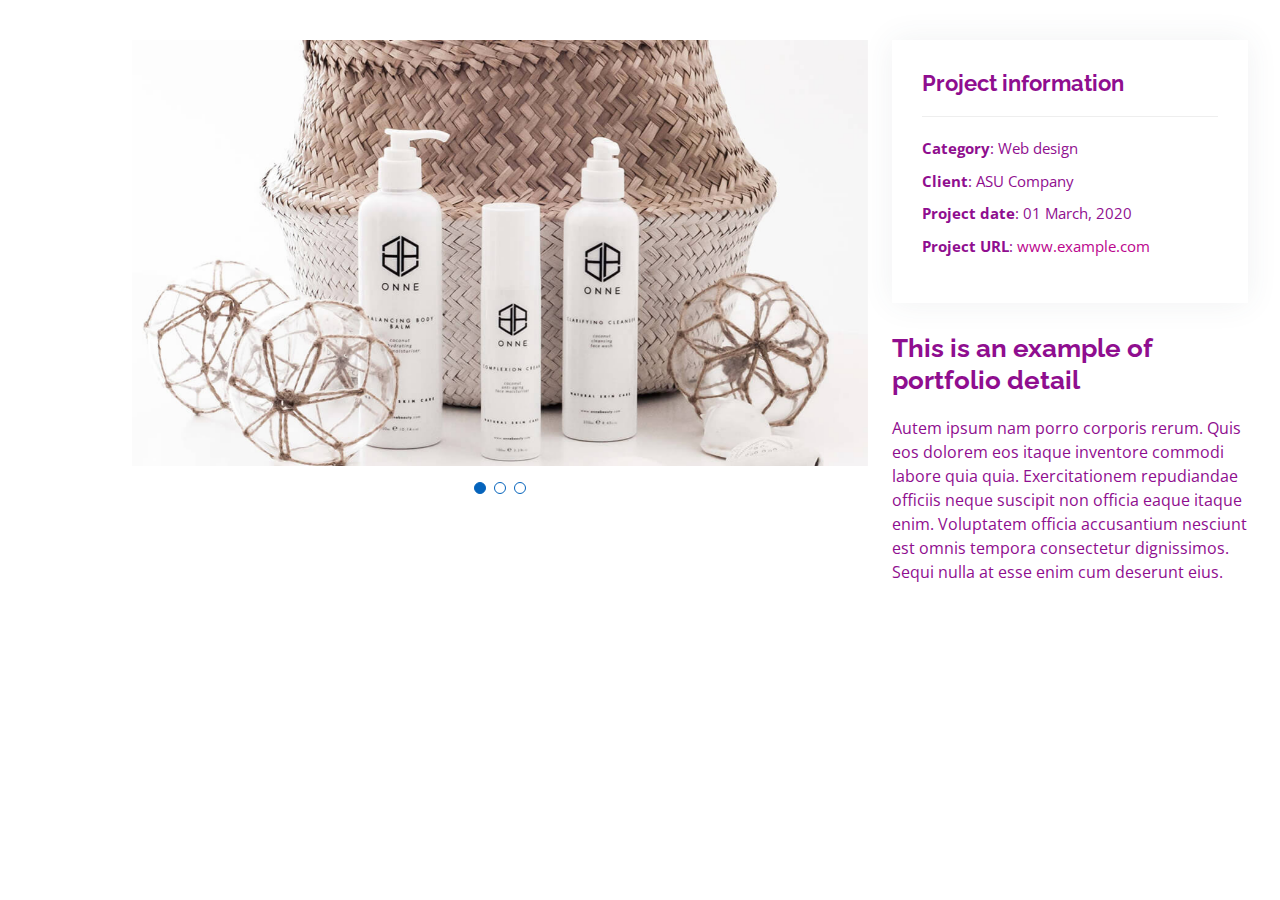
<file: portfolio-details.html>
<!DOCTYPE html>
<html lang="en">

<head>
  <meta charset="utf-8">
  <meta content="width=device-width, initial-scale=1.0" name="viewport">

  <title>Portfolio Details - Personal Bootstrap Template</title>
  <meta content="" name="description">
  <meta content="" name="keywords">

  <!-- Favicons -->
  <link href="assets/img/favicon.png" rel="icon">
  <link href="assets/img/apple-touch-icon.png" rel="apple-touch-icon">

  <!-- Google Fonts -->
  <link href="https://fonts.googleapis.com/css?family=Open+Sans:300,300i,400,400i,600,600i,700,700i|Raleway:300,300i,400,400i,500,500i,600,600i,700,700i|Poppins:300,300i,400,400i,500,500i,600,600i,700,700i" rel="stylesheet">

  <!-- Vendor CSS Files -->
  <link href="assets/vendor/aos/aos.css" rel="stylesheet">
  <link href="assets/vendor/bootstrap/css/bootstrap.min.css" rel="stylesheet">
  <link href="assets/vendor/bootstrap-icons/bootstrap-icons.css" rel="stylesheet">
  <link href="assets/vendor/boxicons/css/boxicons.min.css" rel="stylesheet">
  <link href="assets/vendor/glightbox/css/glightbox.min.css" rel="stylesheet">
  <link href="assets/vendor/swiper/swiper-bundle.min.css" rel="stylesheet">

  <!-- Template Main CSS File -->
  <link href="assets/css/style.css" rel="stylesheet">

  <!-- =======================================================
  * Template Name: MyResume
  * Updated: Nov 17 2023 with Bootstrap v5.3.2
  * Template URL: https://bootstrapmade.com/free-html-bootstrap-template-my-resume/
  * Author: BootstrapMade.com
  * License: https://bootstrapmade.com/license/
  ======================================================== -->
</head>

<body>

  <main id="main">

    <!-- ======= Portfolio Details Section ======= -->
    <section id="portfolio-details" class="portfolio-details">
      <div class="container">

        <div class="row gy-4">

          <div class="col-lg-8">
            <div class="portfolio-details-slider swiper">
              <div class="swiper-wrapper align-items-center">

                <div class="swiper-slide">
                  <img src="assets/img/portfolio/portfolio-details-1.jpg" alt="">
                </div>

                <div class="swiper-slide">
                  <img src="assets/img/portfolio/portfolio-details-2.jpg" alt="">
                </div>

                <div class="swiper-slide">
                  <img src="assets/img/portfolio/portfolio-details-3.jpg" alt="">
                </div>

              </div>
              <div class="swiper-pagination"></div>
            </div>
          </div>

          <div class="col-lg-4">
            <div class="portfolio-info">
              <h3>Project information</h3>
              <ul>
                <li><strong>Category</strong>: Web design</li>
                <li><strong>Client</strong>: ASU Company</li>
                <li><strong>Project date</strong>: 01 March, 2020</li>
                <li><strong>Project URL</strong>: <a href="#">www.example.com</a></li>
              </ul>
            </div>
            <div class="portfolio-description">
              <h2>This is an example of portfolio detail</h2>
              <p>
                Autem ipsum nam porro corporis rerum. Quis eos dolorem eos itaque inventore commodi labore quia quia. Exercitationem repudiandae officiis neque suscipit non officia eaque itaque enim. Voluptatem officia accusantium nesciunt est omnis tempora consectetur dignissimos. Sequi nulla at esse enim cum deserunt eius.
              </p>
            </div>
          </div>

        </div>

      </div>
    </section><!-- End Portfolio Details Section -->

  </main><!-- End #main -->

  <div id="preloader"></div>
  <a href="#" class="back-to-top d-flex align-items-center justify-content-center"><i class="bi bi-arrow-up-short"></i></a>

  <!-- Vendor JS Files -->
  <script src="assets/vendor/purecounter/purecounter_vanilla.js"></script>
  <script src="assets/vendor/aos/aos.js"></script>
  <script src="assets/vendor/bootstrap/js/bootstrap.bundle.min.js"></script>
  <script src="assets/vendor/glightbox/js/glightbox.min.js"></script>
  <script src="assets/vendor/isotope-layout/isotope.pkgd.min.js"></script>
  <script src="assets/vendor/swiper/swiper-bundle.min.js"></script>
  <script src="assets/vendor/typed.js/typed.umd.js"></script>
  <script src="assets/vendor/waypoints/noframework.waypoints.js"></script>
  <script src="assets/vendor/php-email-form/validate.js"></script>

  <!-- Template Main JS File -->
  <script src="assets/js/main.js"></script>

</body>

</html>
</file>
<file: assets/css/style.css>
/**
* Template Name: MyResume
* Updated: Nov 17 2023 with Bootstrap v5.3.2
* Template URL: https://bootstrapmade.com/free-html-bootstrap-template-my-resume/
* Author: BootstrapMade.com
* License: https://bootstrapmade.com/license/
*/

/*--------------------------------------------------------------
# General
--------------------------------------------------------------*/
body {
  font-family: "Open Sans", sans-serif;
  color: #8f0e8f;
}

a {
  color: #bb058d;
  text-decoration: none;
}

a:hover {
  color: #067ded;
  text-decoration: none;
}

h1,
h2,
h3,
h4,
h5,
h6 {
  font-family: "Raleway", sans-serif;
}

/*--------------------------------------------------------------
# Back to top button
--------------------------------------------------------------*/
.back-to-top {
  position: fixed;
  visibility: hidden;
  opacity: 0;
  right: 15px;
  bottom: 15px;
  z-index: 996;
  background: #b505bb;
  width: 40px;
  height: 40px;
  border-radius: 50px;
  transition: all 0.4s;
}

.back-to-top i {
  font-size: 28px;
  color: #fff;
  line-height: 0;
}

.back-to-top:hover {
  background: #0678e3;
  color: #fff;
}

.back-to-top.active {
  visibility: visible;
  opacity: 1;
}

/*--------------------------------------------------------------
# Preloader
--------------------------------------------------------------*/
#preloader {
  position: fixed;
  top: 0;
  left: 0;
  right: 0;
  bottom: 0;
  z-index: 9999;
  overflow: hidden;
  background: #6d0202;
}

#preloader:before {
  content: "";
  position: fixed;
  top: calc(50% - 30px);
  left: calc(50% - 30px);
  border: 6px solid #0563bb;
  border-top-color: #fff;
  border-bottom-color: #fff;
  border-radius: 50%;
  width: 60px;
  height: 60px;
  animation: animate-preloader 1s linear infinite;
}

@keyframes animate-preloader {
  0% {
    transform: rotate(0deg);
  }

  100% {
    transform: rotate(360deg);
  }
}

/*--------------------------------------------------------------
# Disable aos animation delay on mobile devices
--------------------------------------------------------------*/
@media screen and (max-width: 768px) {
  [data-aos-delay] {
    transition-delay: 0 !important;
  }
}

/*--------------------------------------------------------------
# Header
--------------------------------------------------------------*/
#header {
  position: fixed;
  top: 0;
  left: 0;
  bottom: 0;
  z-index: 9997;
  transition: all 0.5s;
  padding: 15px;
  overflow-y: auto;
}

@media (max-width: 991px) {
  #header {
    width: 300px;
    background: #0f0f0f;
    border-right: 1px solid #e6e9ec;
    left: -300px;
  }
}

@media (min-width: 991px) {
  #main {
    margin-left: 100px;
  }
}

/*--------------------------------------------------------------
# Navigation Menu
--------------------------------------------------------------*/
/**
* Desktop Navigation 
*/
.nav-menu {
  padding: 0;
  display: block;
}

.nav-menu * {
  margin: 0;
  padding: 0;
  list-style: none;
}

.nav-menu>ul>li {
  position: relative;
  white-space: nowrap;
}

.nav-menu a,
.nav-menu a:focus {
  display: flex;
  align-items: center;
  color: #45505b;
  padding: 10px 18px;
  margin-bottom: 8px;
  transition: 0.3s;
  font-size: 15px;
  border-radius: 50px;
  background: #f2f3f5;
  height: 56px;
  width: 100%;
  overflow: hidden;
  transition: 0.3s;
}

.nav-menu a i,
.nav-menu a:focus i {
  font-size: 20px;
}

.nav-menu a span,
.nav-menu a:focus span {
  padding: 0 5px 0 7px;
  color: #45505b;
}

@media (min-width: 992px) {

  .nav-menu a,
  .nav-menu a:focus {
    width: 56px;
  }

  .nav-menu a span,
  .nav-menu a:focus span {
    display: none;
    color: #fff;
  }
}

.nav-menu a:hover,
.nav-menu .active,
.nav-menu .active:focus,
.nav-menu li:hover>a {
  color: #fff;
  background: #0563bb;
}

.nav-menu a:hover span,
.nav-menu .active span,
.nav-menu .active:focus span,
.nav-menu li:hover>a span {
  color: #fff;
}

.nav-menu a:hover,
.nav-menu li:hover>a {
  width: 100%;
  color: #fff;
}

.nav-menu a:hover span,
.nav-menu li:hover>a span {
  display: block;
}

/**
* Mobile Navigation 
*/
.mobile-nav-toggle {
  position: fixed;
  right: 10px;
  top: 10px;
  z-index: 9998;
  border: 0;
  background: none;
  font-size: 28px;
  transition: all 0.4s;
  outline: none !important;
  line-height: 0;
  cursor: pointer;
  border-radius: 50px;
  padding: 5px;
}

.mobile-nav-toggle i {
  color: rgb(138, 12, 35);
}

.mobile-nav-active {
  overflow: hidden;
}

.mobile-nav-active #header {
  left: 0;
}

.mobile-nav-active .mobile-nav-toggle {
  color: #fff;
  background-color: #bb0594;
}

/*--------------------------------------------------------------
# Hero Section
--------------------------------------------------------------*/
#hero {
  width: 100%;
  height: 100vh;
  background: url("../img/CB8EAEF7-ADD8-4C97-8CB7-478FB1BC93B5-11616-000008EB882CA34B.jpg") top right no-repeat;
  background-size: cover;
  position: relative;
}

@media (min-width: 992px) {
  #hero {
    padding-left: 160px;
  }
}

#hero:before {
  content: "";
  background: rgba(247, 191, 191, 0.8);
  position: absolute;
  bottom: 0;
  top: 0;
  left: 0;
  right: 0;
}

#hero h1 {
  margin: 0;
  font-size: 64px;
  font-weight: 700;
  line-height: 56px;
  color: #45505b;
}

#hero p {
  color: #45505b;
  margin: 15px 0 0 0;
  font-size: 26px;
  font-family: "Poppins", sans-serif;
}

#hero p span {
  color: #0563bb;
  letter-spacing: 1px;
}

#hero .social-links {
  margin-top: 30px;
}

#hero .social-links a {
  font-size: 24px;
  display: inline-block;
  color: #45505b;
  line-height: 1;
  margin-right: 20px;
  transition: 0.3s;
}

#hero .social-links a:hover {
  color: #0563bb;
}

@media (max-width: 992px) {
  #hero {
    text-align: center;
  }

  #hero h1 {
    font-size: 32px;
    line-height: 36px;
  }

  #hero p {
    margin-top: 10px;
    font-size: 20px;
    line-height: 24px;
  }
}

/*--------------------------------------------------------------
# Sections General
--------------------------------------------------------------*/
section {
  padding: 60px 0;
  overflow: hidden;
}

.section-title {
  text-align: center;
  padding-bottom: 30px;
}

.section-title h2 {
  font-size: 32px;
  font-weight: bold;
  text-transform: uppercase;
  margin-bottom: 20px;
  padding-bottom: 20px;
  position: relative;
  color: #45505b;
}

.section-title h2::before {
  content: "";
  position: absolute;
  display: block;
  width: 120px;
  height: 1px;
  background: #ddd;
  bottom: 1px;
  left: calc(50% - 60px);
}

.section-title h2::after {
  content: "";
  position: absolute;
  display: block;
  width: 40px;
  height: 3px;
  background: #0563bb;
  bottom: 0;
  left: calc(50% - 20px);
}

.section-title p {
  margin-bottom: 0;
}

/*--------------------------------------------------------------
# About
--------------------------------------------------------------*/
.about .content h3 {
  font-weight: 700;
  font-size: 26px;
  color: #728394;
}

.about .content ul {
  list-style: none;
  padding: 0;
}

.about .content ul li {
  margin-bottom: 20px;
  display: flex;
  align-items: center;
}

.about .content ul strong {
  margin-right: 10px;
}

.about .content ul i {
  font-size: 16px;
  margin-right: 5px;
  color: #0563bb;
  line-height: 0;
}

.about .content p:last-child {
  margin-bottom: 0;
}

/*--------------------------------------------------------------
# Facts
--------------------------------------------------------------*/
.facts .count-box {
  padding: 30px 30px 25px 30px;
  margin-top: 30px;
  width: 100%;
  position: relative;
  text-align: center;
  background: #fff;
}

.facts .count-box i {
  position: absolute;
  top: -25px;
  left: 50%;
  transform: translateX(-50%);
  font-size: 24px;
  background: #0563bb;
  color: #f8baba;
  border-radius: 50px;
  display: inline-flex;
  align-items: center;
  justify-content: center;
  width: 48px;
  height: 48px;
}

.facts .count-box span {
  font-size: 36px;
  display: block;
  font-weight: 600;
  color: #011426;
}

.facts .count-box p {
  padding: 0;
  margin: 0;
  font-family: "Raleway", sans-serif;
  font-size: 14px;
}

/*--------------------------------------------------------------
# Akills
--------------------------------------------------------------*/
.skills .progress {
  height: 60px;
  display: block;
  background: none;
  border-radius: 0;
}

.skills .progress .skill {
  padding: 10px 0;
  margin: 0;
  text-transform: uppercase;
  display: block;
  font-weight: 600;
  font-family: "Poppins", sans-serif;
  color: #45505b;
}

.skills .progress .skill .val {
  float: right;
  font-style: normal;
}

.skills .progress-bar-wrap {
  background: rgb(247, 183, 183);
}

.skills .progress-bar {
  width: 1px;
  height: 10px;
  transition: 0.9s;
  background-color: #0563bb;
}

/*--------------------------------------------------------------
# Resume
--------------------------------------------------------------*/
.resume .resume-title {
  font-size: 26px;
  font-weight: 700;
  margin-top: 20px;
  margin-bottom: 20px;
  color: #45505b;
}

.resume .resume-item {
  padding: 0 0 20px 20px;
  margin-top: -2px;
  border-left: 2px solid #0563bb;
  position: relative;
}

.resume .resume-item h4 {
  line-height: 18px;
  font-size: 18px;
  font-weight: 600;
  text-transform: uppercase;
  font-family: "Poppins", sans-serif;
  color: #0563bb;
  margin-bottom: 10px;
}

.resume .resume-item h5 {
  font-size: 16px;
  background: #f7f8f9;
  padding: 5px 15px;
  display: inline-block;
  font-weight: 600;
  margin-bottom: 10px;
}

.resume .resume-item ul {
  padding-left: 20px;
}

.resume .resume-item ul li {
  padding-bottom: 10px;
}

.resume .resume-item:last-child {
  padding-bottom: 0;
}

.resume .resume-item::before {
  content: "";
  position: absolute;
  width: 16px;
  height: 16px;
  border-radius: 50px;
  left: -9px;
  top: 0;
  background: #fff;
  border: 2px solid #0563bb;
}

/*--------------------------------------------------------------
# Portfolio
--------------------------------------------------------------*/
.portfolio .portfolio-item {
  margin-bottom: 30px;
}

.portfolio #portfolio-flters {
  padding: 0;
  margin: 0 auto 25px auto;
  list-style: none;
  text-align: center;
  background: #f7b3b3;
  border-radius: 50px;
  padding: 2px 15px;
}

.portfolio #portfolio-flters li {
  cursor: pointer;
  display: inline-block;
  padding: 10px 15px;
  font-size: 14px;
  font-weight: 600;
  line-height: 1;
  text-transform: uppercase;
  color: #272829;
  margin-bottom: 5px;
  transition: all 0.3s ease-in-out;
}

.portfolio #portfolio-flters li:hover,
.portfolio #portfolio-flters li.filter-active {
  color: #0563bb;
}

.portfolio #portfolio-flters li:last-child {
  margin-right: 0;
}

.portfolio .portfolio-wrap {
  transition: 0.3s;
  position: relative;
  overflow: hidden;
  z-index: 1;
  background: rgba(69, 80, 91, 0.8);
}

.portfolio .portfolio-wrap::before {
  content: "";
  background: rgba(241, 182, 182, 0.7);
  position: absolute;
  left: 30px;
  right: 30px;
  top: 30px;
  bottom: 30px;
  transition: all ease-in-out 0.3s;
  z-index: 2;
  opacity: 0;
}

.portfolio .portfolio-wrap .portfolio-info {
  opacity: 0;
  position: absolute;
  top: 0;
  left: 0;
  right: 0;
  bottom: 0;
  text-align: center;
  z-index: 3;
  transition: all ease-in-out 0.3s;
  display: flex;
  flex-direction: column;
  justify-content: center;
  align-items: center;
}

.portfolio .portfolio-wrap .portfolio-info::before {
  display: block;
  content: "";
  width: 48px;
  height: 48px;
  position: absolute;
  top: 35px;
  left: 35px;
  border-top: 3px solid #d7dce1;
  border-left: 3px solid #d7dce1;
  transition: all 0.5s ease 0s;
  z-index: 9994;
}

.portfolio .portfolio-wrap .portfolio-info::after {
  display: block;
  content: "";
  width: 48px;
  height: 48px;
  position: absolute;
  bottom: 35px;
  right: 35px;
  border-bottom: 3px solid #d7dce1;
  border-right: 3px solid #d7dce1;
  transition: all 0.5s ease 0s;
  z-index: 9994;
}

.portfolio .portfolio-wrap .portfolio-info h4 {
  font-size: 20px;
  color: #45505b;
  font-weight: 600;
}

.portfolio .portfolio-wrap .portfolio-info p {
  color: #45505b;
  font-size: 14px;
  text-transform: uppercase;
  padding: 0;
  margin: 0;
}

.portfolio .portfolio-wrap .portfolio-links {
  text-align: center;
  z-index: 4;
}

.portfolio .portfolio-wrap .portfolio-links a {
  color: #45505b;
  margin: 0 2px;
  font-size: 28px;
  display: inline-block;
  transition: 0.3s;
}

.portfolio .portfolio-wrap .portfolio-links a:hover {
  color: #148af9;
}

.portfolio .portfolio-wrap:hover::before {
  top: 0;
  left: 0;
  right: 0;
  bottom: 0;
  opacity: 1;
}

.portfolio .portfolio-wrap:hover .portfolio-info {
  opacity: 1;
}

.portfolio .portfolio-wrap:hover .portfolio-info::before {
  top: 15px;
  left: 15px;
}

.portfolio .portfolio-wrap:hover .portfolio-info::after {
  bottom: 15px;
  right: 15px;
}

/*--------------------------------------------------------------
# Portfolio Details
--------------------------------------------------------------*/
.portfolio-details {
  padding-top: 40px;
}

.portfolio-details .portfolio-details-slider img {
  width: 100%;
}

.portfolio-details .portfolio-details-slider .swiper-pagination {
  margin-top: 20px;
  position: relative;
}

.portfolio-details .portfolio-details-slider .swiper-pagination .swiper-pagination-bullet {
  width: 12px;
  height: 12px;
  background-color: #fff;
  opacity: 1;
  border: 1px solid #0563bb;
}

.portfolio-details .portfolio-details-slider .swiper-pagination .swiper-pagination-bullet-active {
  background-color: #0563bb;
}

.portfolio-details .portfolio-info {
  padding: 30px;
  box-shadow: 0px 0 30px rgba(69, 80, 91, 0.08);
}

.portfolio-details .portfolio-info h3 {
  font-size: 22px;
  font-weight: 700;
  margin-bottom: 20px;
  padding-bottom: 20px;
  border-bottom: 1px solid #eee;
}

.portfolio-details .portfolio-info ul {
  list-style: none;
  padding: 0;
  font-size: 15px;
}

.portfolio-details .portfolio-info ul li+li {
  margin-top: 10px;
}

.portfolio-details .portfolio-description {
  padding-top: 30px;
}

.portfolio-details .portfolio-description h2 {
  font-size: 26px;
  font-weight: 700;
  margin-bottom: 20px;
}

.portfolio-details .portfolio-description p {
  padding: 0;
}

/*--------------------------------------------------------------
# Services
--------------------------------------------------------------*/
.services .icon-box {
  text-align: center;
  padding: 70px 20px 80px 20px;
  transition: all ease-in-out 0.3s;
  background: #fff;
  box-shadow: 0px 5px 90px 0px rgba(110, 123, 131, 0.05);
}

.services .icon-box .icon {
  margin: 0 auto;
  width: 100px;
  height: 100px;
  display: flex;
  align-items: center;
  justify-content: center;
  transition: ease-in-out 0.3s;
  position: relative;
}

.services .icon-box .icon i {
  font-size: 36px;
  transition: 0.5s;
  position: relative;
}

.services .icon-box .icon svg {
  position: absolute;
  top: 0;
  left: 0;
}

.services .icon-box .icon svg path {
  transition: 0.5s;
  fill: #f5f5f5;
}

.services .icon-box h4 {
  font-weight: 600;
  margin: 10px 0 15px 0;
  font-size: 22px;
}

.services .icon-box h4 a {
  color: #45505b;
  transition: ease-in-out 0.3s;
}

.services .icon-box p {
  line-height: 24px;
  font-size: 14px;
  margin-bottom: 0;
}

.services .icon-box:hover {
  border-color: #fff;
  box-shadow: 0px 0 35px 0 rgba(0, 0, 0, 0.08);
}

.services .iconbox-blue i {
  color: #47aeff;
}

.services .iconbox-blue:hover .icon i {
  color: #fff;
}

.services .iconbox-blue:hover .icon path {
  fill: #47aeff;
}

.services .iconbox-orange i {
  color: #ffa76e;
}

.services .iconbox-orange:hover .icon i {
  color: #fff;
}

.services .iconbox-orange:hover .icon path {
  fill: #ffa76e;
}

.services .iconbox-pink i {
  color: #e80368;
}

.services .iconbox-pink:hover .icon i {
  color: #fff;
}

.services .iconbox-pink:hover .icon path {
  fill: #e80368;
}

.services .iconbox-yellow i {
  color: #ffbb2c;
}

.services .iconbox-yellow:hover .icon i {
  color: #fff;
}

.services .iconbox-yellow:hover .icon path {
  fill: #ffbb2c;
}

.services .iconbox-red i {
  color: #ff5828;
}

.services .iconbox-red:hover .icon i {
  color: #fff;
}

.services .iconbox-red:hover .icon path {
  fill: #ff5828;
}

.services .iconbox-teal i {
  color: #11dbcf;
}

.services .iconbox-teal:hover .icon i {
  color: #fff;
}

.services .iconbox-teal:hover .icon path {
  fill: #11dbcf;
}

/*--------------------------------------------------------------
# Testimonials
--------------------------------------------------------------*/
.testimonials .section-header {
  margin-bottom: 40px;
}

.testimonials .testimonials-carousel,
.testimonials .testimonials-slider {
  overflow: hidden;
}

.testimonials .testimonial-item {
  text-align: center;
}

.testimonials .testimonial-item .testimonial-img {
  width: 120px;
  border-radius: 50%;
  border: 4px solid #fff;
  margin: 0 auto;
}

.testimonials .testimonial-item h3 {
  font-size: 20px;
  font-weight: bold;
  margin: 10px 0 5px 0;
  color: #111;
}

.testimonials .testimonial-item h4 {
  font-size: 14px;
  color: #999;
  margin: 0 0 15px 0;
}

.testimonials .testimonial-item .quote-icon-left,
.testimonials .testimonial-item .quote-icon-right {
  color: #90c8fc;
  font-size: 26px;
}

.testimonials .testimonial-item .quote-icon-left {
  display: inline-block;
  left: -5px;
  position: relative;
}

.testimonials .testimonial-item .quote-icon-right {
  display: inline-block;
  right: -5px;
  position: relative;
  top: 10px;
}

.testimonials .testimonial-item p {
  font-style: italic;
  margin: 0 auto 15px auto;
}

.testimonials .swiper-pagination {
  margin-top: 20px;
  position: relative;
}

.testimonials .swiper-pagination .swiper-pagination-bullet {
  width: 12px;
  height: 12px;
  background-color: #fff;
  opacity: 1;
  border: 1px solid #0563bb;
}

.testimonials .swiper-pagination .swiper-pagination-bullet-active {
  background-color: #0563bb;
}

@media (min-width: 992px) {
  .testimonials .testimonial-item p {
    width: 80%;
  }
}

/*--------------------------------------------------------------
# Contact
--------------------------------------------------------------*/
.contact .info {
  width: 100%;
  background: #fff;
}

.contact .info i {
  font-size: 20px;
  color: #0563bb;
  float: left;
  width: 44px;
  height: 44px;
  background: #f8baba;
  display: flex;
  justify-content: center;
  align-items: center;
  border-radius: 50px;
  transition: all 0.3s ease-in-out;
}

.contact .info h4 {
  padding: 0 0 0 60px;
  font-size: 22px;
  font-weight: 600;
  margin-bottom: 5px;
  color: #45505b;
}

.contact .info p {
  padding: 0 0 0 60px;
  margin-bottom: 0;
  font-size: 14px;
  color: #728394;
}

.contact .info .email,
.contact .info .phone {
  margin-top: 40px;
}

.contact .info .email:hover i,
.contact .info .address:hover i,
.contact .info .phone:hover i {
  background: #0563bb;
  color: #fff;
}

.contact .php-email-form {
  width: 100%;
  background: #fff;
}

.contact .php-email-form .form-group {
  padding-bottom: 8px;
}

.contact .php-email-form .error-message {
  display: none;
  color: #fff;
  background: #ed3c0d;
  text-align: left;
  padding: 15px;
  font-weight: 600;
}

.contact .php-email-form .error-message br+br {
  margin-top: 25px;
}

.contact .php-email-form .sent-message {
  display: none;
  color: #fff;
  background: #18d26e;
  text-align: center;
  padding: 15px;
  font-weight: 600;
}

.contact .php-email-form .loading {
  display: none;
  background: #fff;
  text-align: center;
  padding: 15px;
}

.contact .php-email-form .loading:before {
  content: "";
  display: inline-block;
  border-radius: 50%;
  width: 24px;
  height: 24px;
  margin: 0 10px -6px 0;
  border: 3px solid #18d26e;
  border-top-color: #eee;
  animation: animate-loading 1s linear infinite;
}

.contact .php-email-form input,
.contact .php-email-form textarea {
  border-radius: 4px;
  box-shadow: none;
  font-size: 14px;
}

.contact .php-email-form input[type=text],
.contact .php-email-form input[type=email] {
  height: 44px;
}

.contact .php-email-form textarea {
  padding: 10px 12px;
}

.contact .php-email-form button[type=submit] {
  background: #0563bb;
  border: 0;
  padding: 10px 35px;
  color: #fff;
  transition: 0.4s;
  border-radius: 50px;
}

.contact .php-email-form button[type=submit]:hover {
  background: #0678e3;
}

@keyframes animate-loading {
  0% {
    transform: rotate(0deg);
  }

  100% {
    transform: rotate(360deg);
  }
}

/*--------------------------------------------------------------
# Footer
--------------------------------------------------------------*/
#footer {
  background: rgb(248, 184, 184), 247, 247);
  color: #45505b;
  font-size: 14px;
  text-align: center;
  padding: 30px 0;
}

#footer h3 {
  font-size: 36px;
  font-weight: 700;
  position: relative;
  font-family: "Poppins", sans-serif;
  padding: 0;
  margin: 0 0 15px 0;
}

#footer p {
  font-size: 15;
  font-style: italic;
  padding: 0;
  margin: 0 0 40px 0;
}

#footer .social-links {
  margin: 0 0 40px 0;
}

#footer .social-links a {
  font-size: 18px;
  display: inline-block;
  background: #0563bb;
  color: #f5a5a5;
  line-height: 1;
  padding: 8px 0;
  margin-right: 4px;
  border-radius: 50%;
  text-align: center;
  width: 36px;
  height: 36px;
  transition: 0.3s;
}

#footer .social-links a:hover {
  background: #0678e3;
  color: #fff;
  text-decoration: none;
}

#footer .copyright {
  margin: 0 0 5px 0;
}

#footer .credits {
  font-size: 13px;
}
</file>
